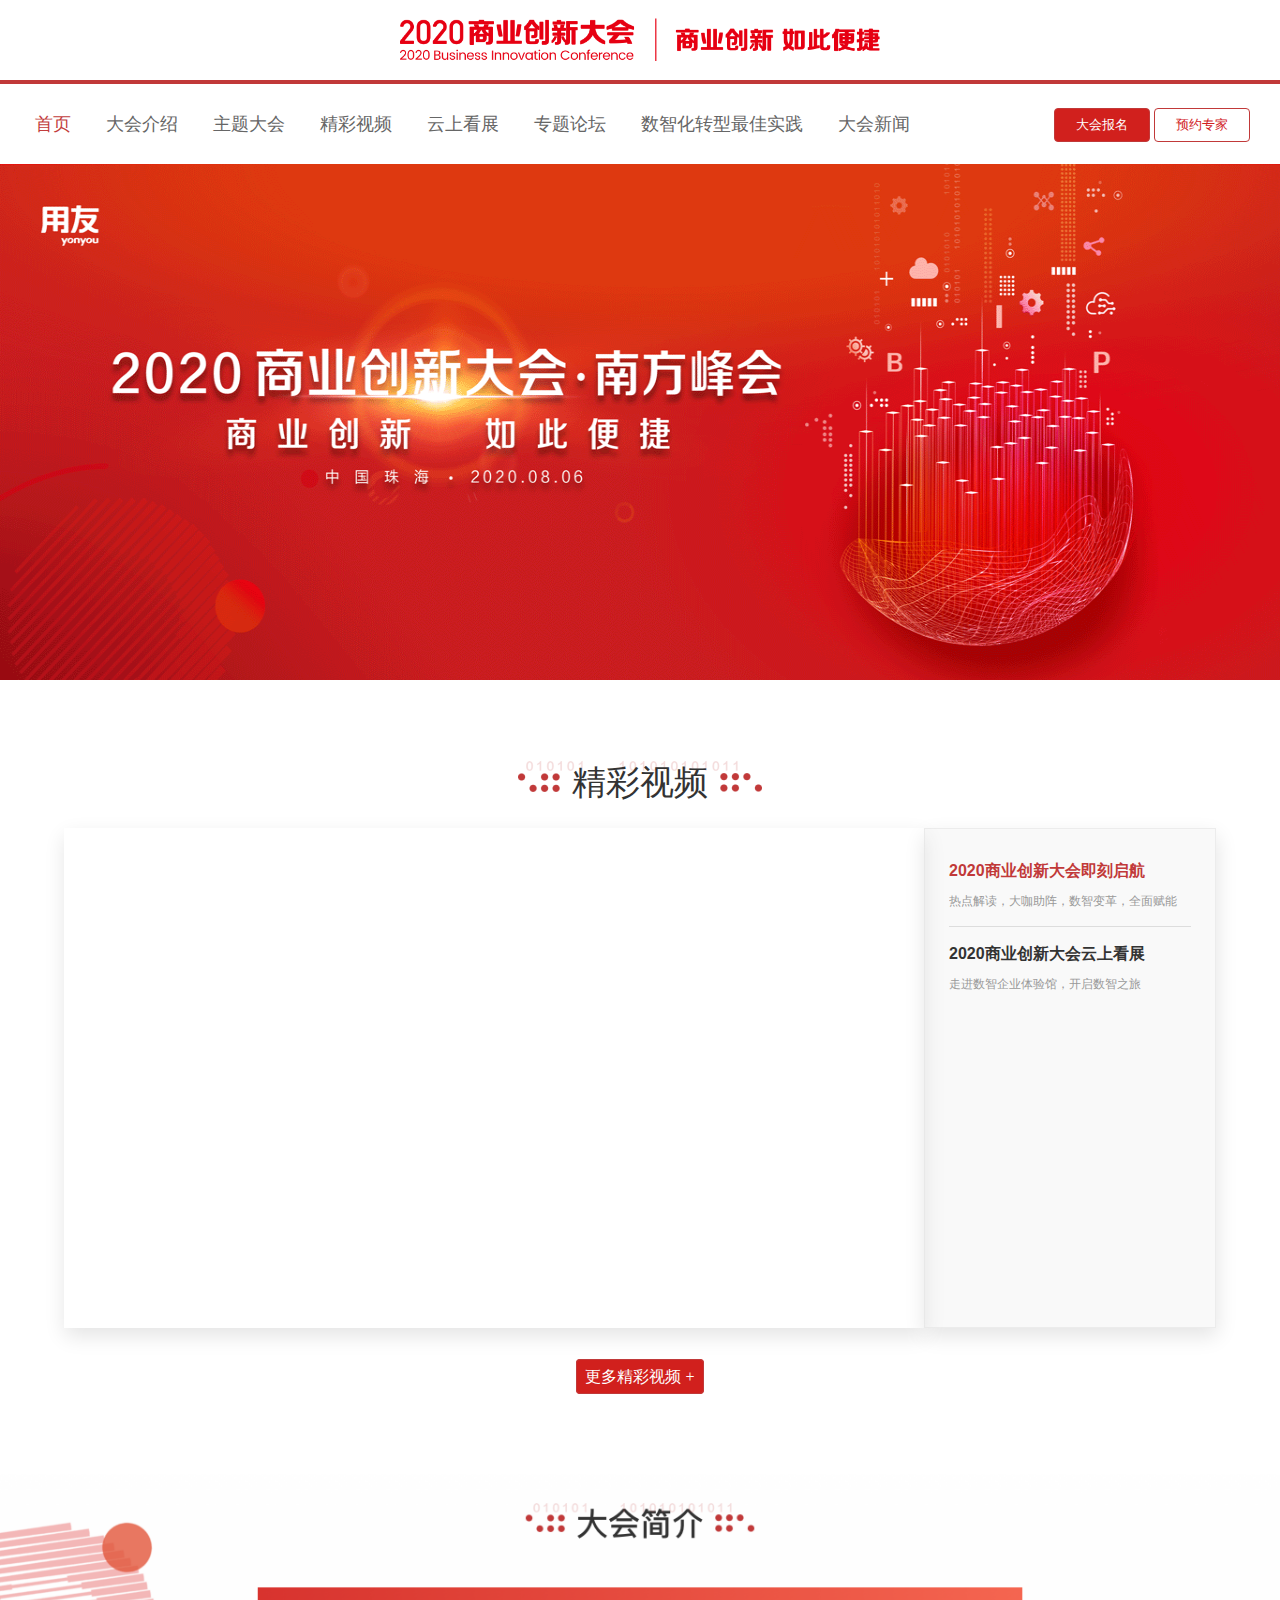
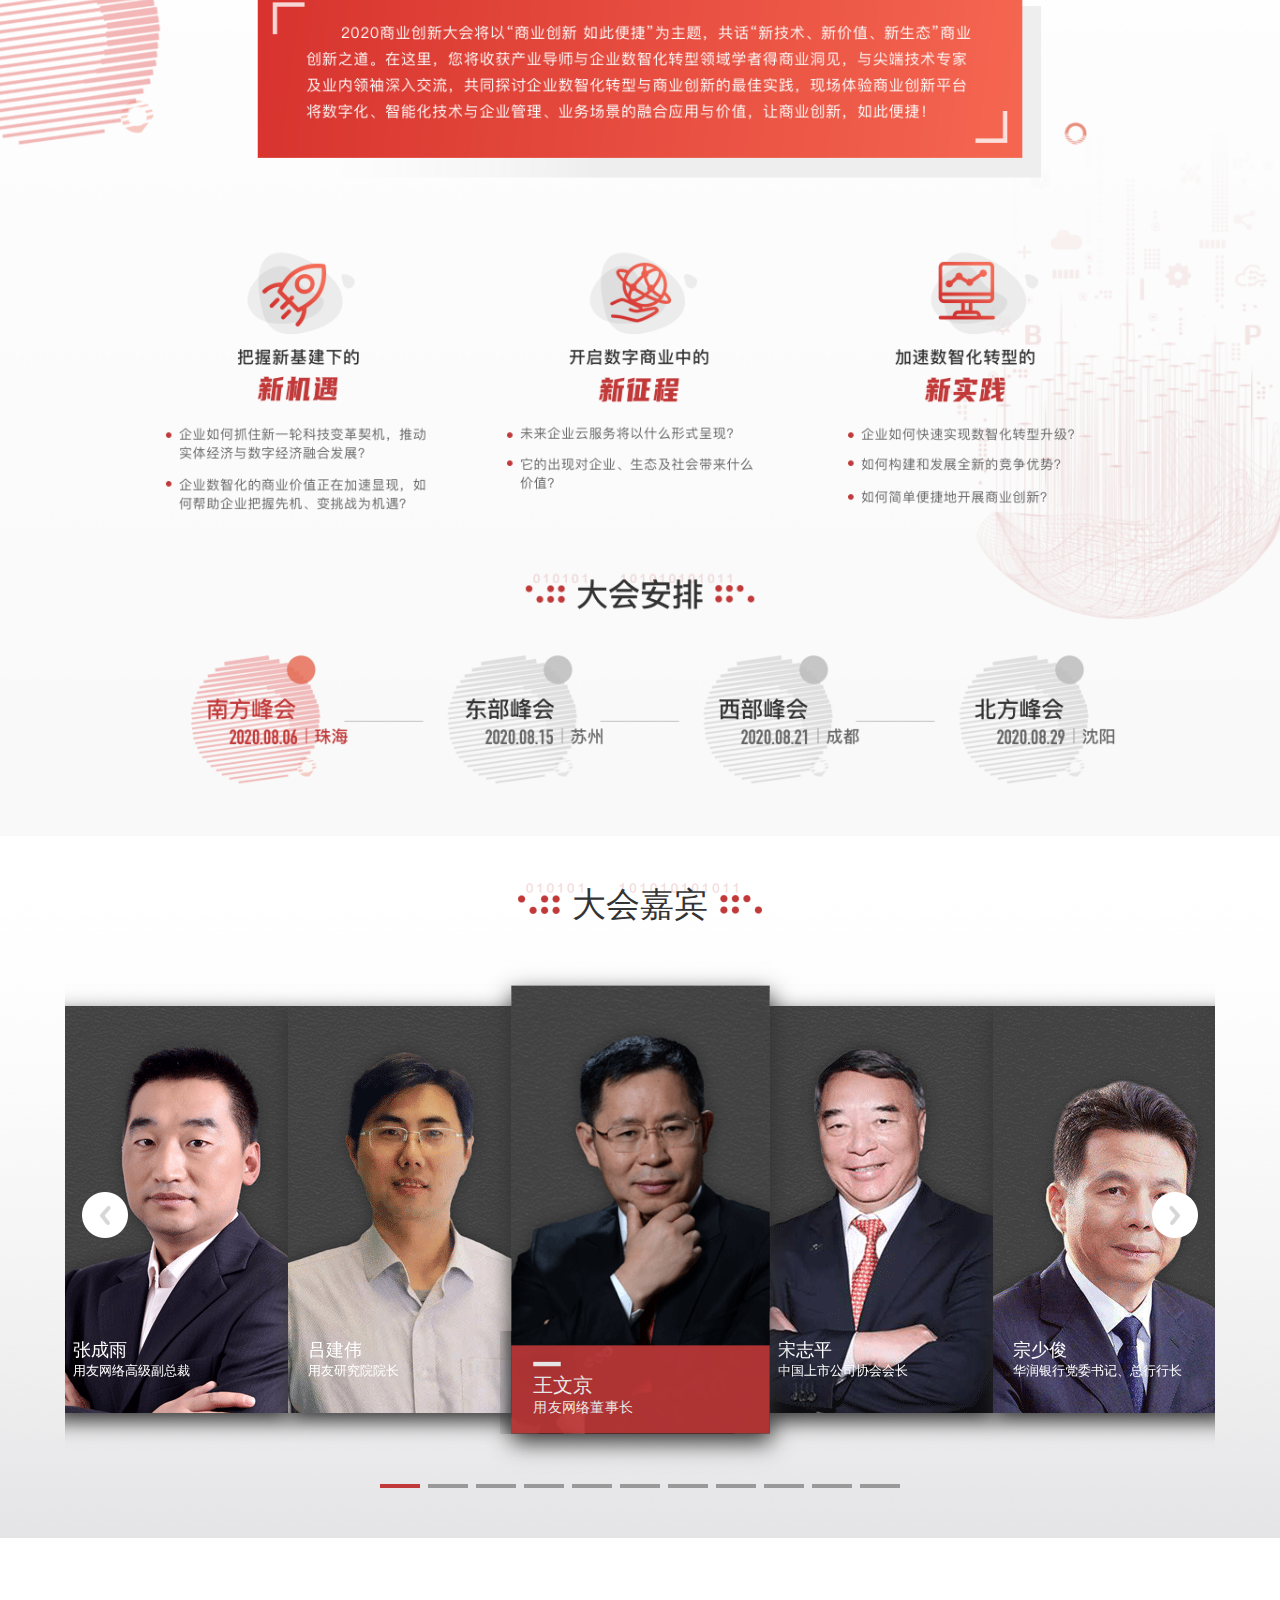
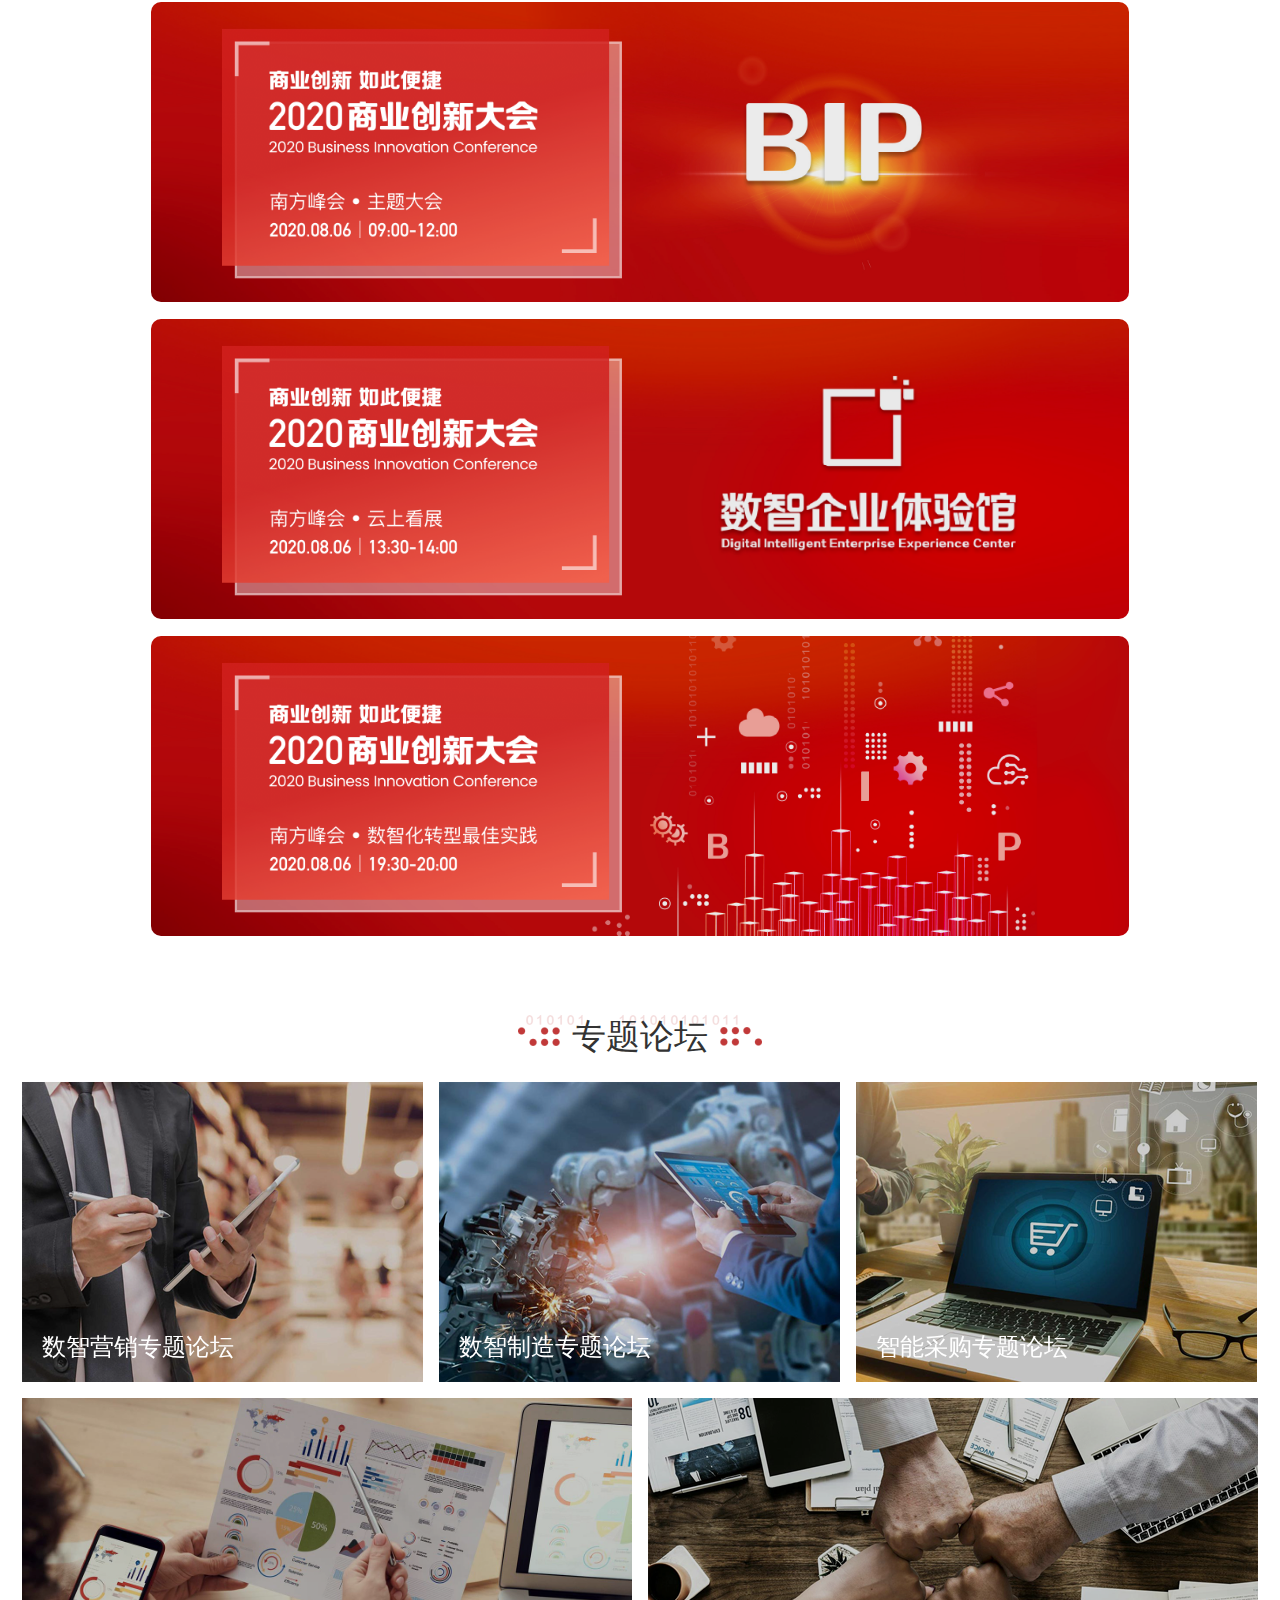
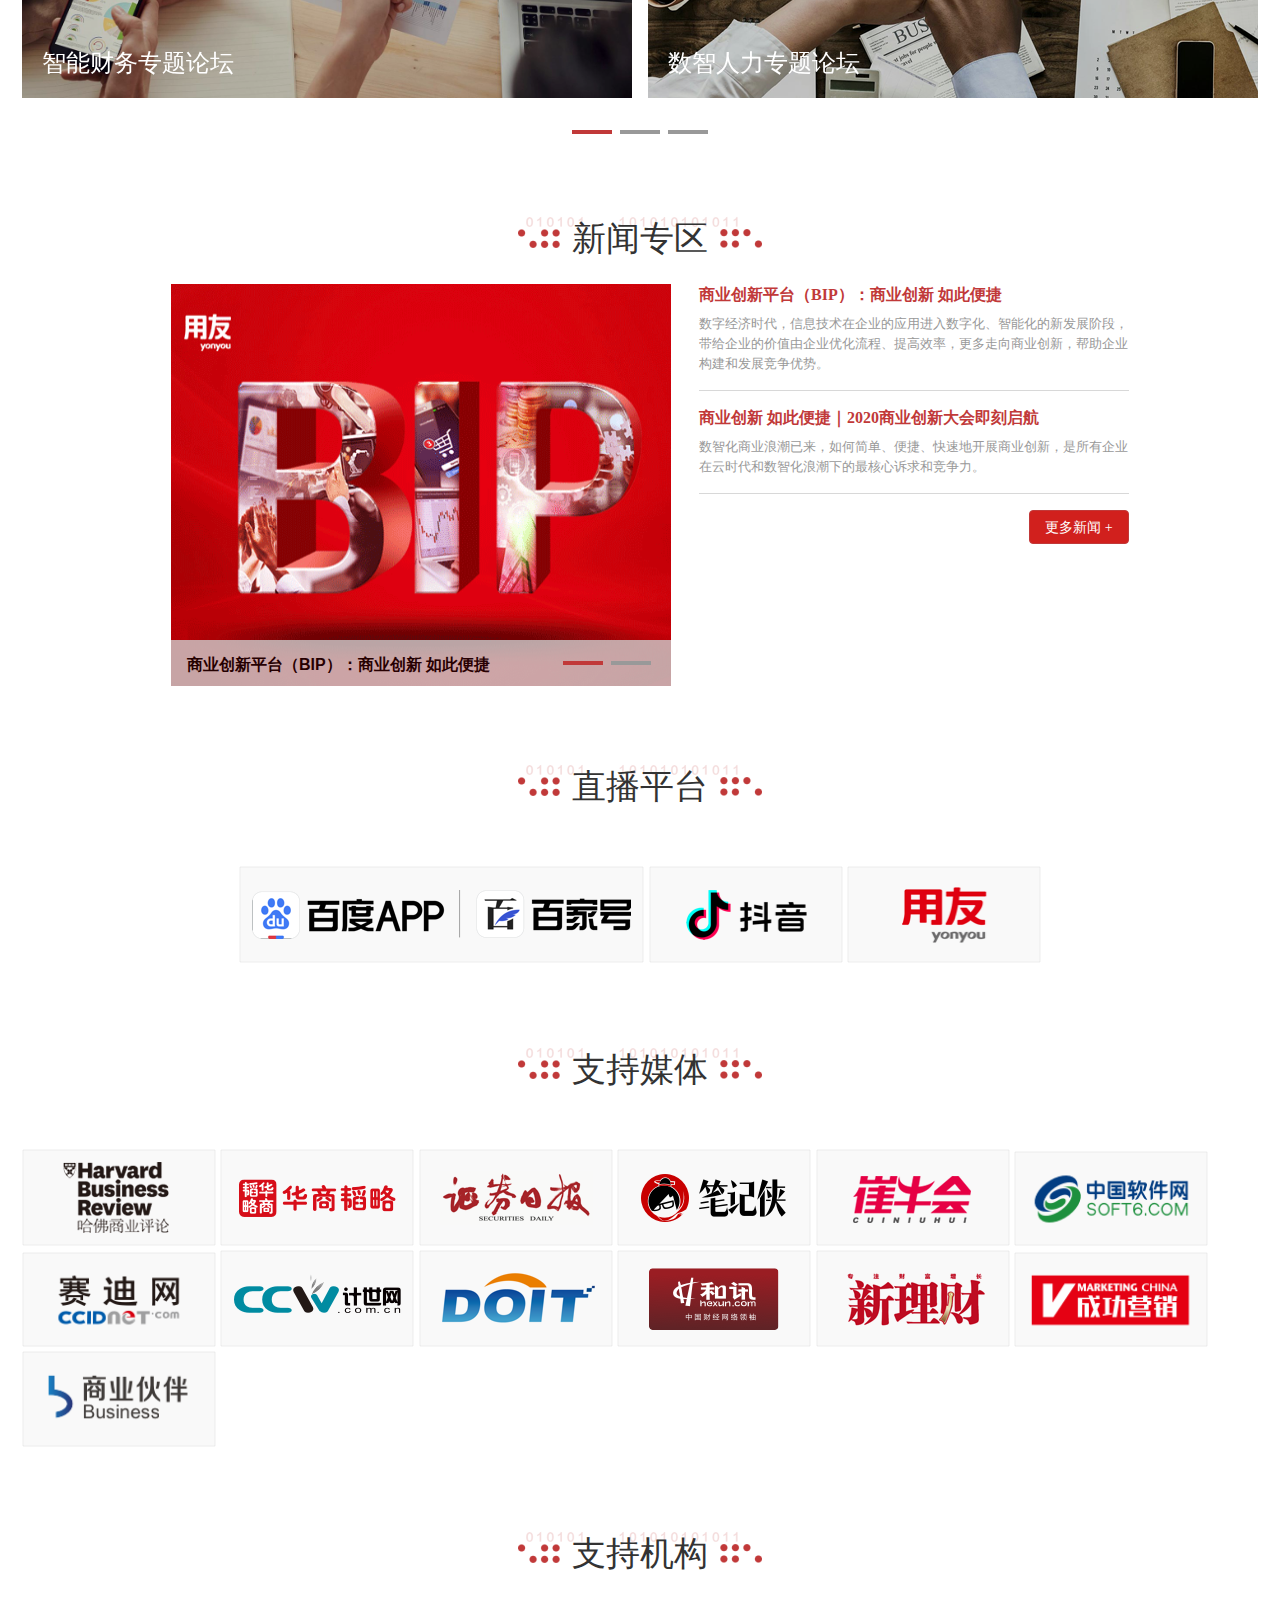
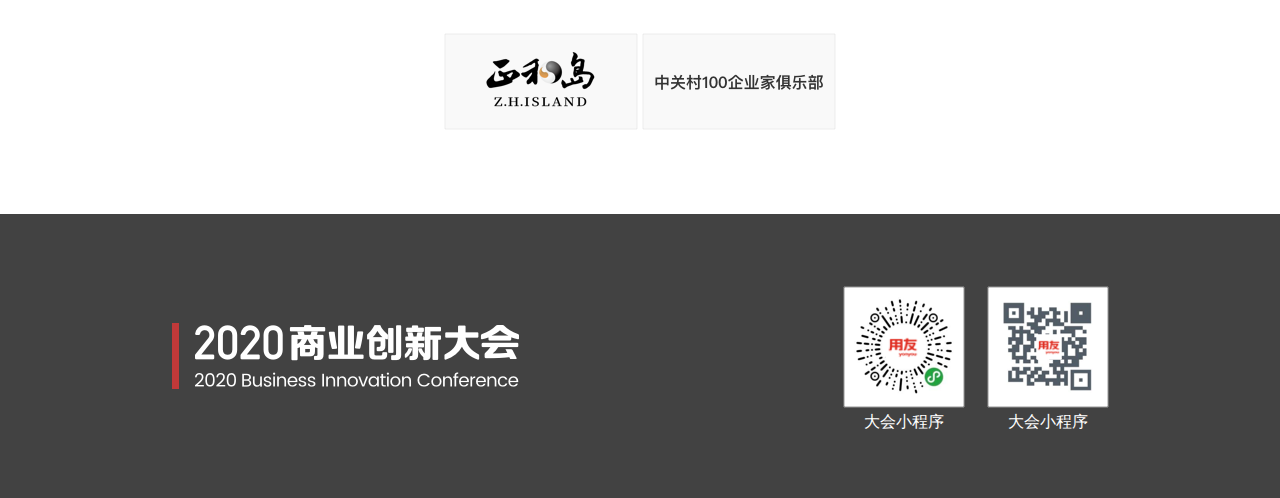
<file: ie_index.html>
<!DOCTYPE html>
<html lang="en">

<head>
    <meta charset="utf-8">
    <meta http-equiv="Window-target" content="_top">
    <meta name="viewport" content="initial-scale=1.0, maximum-scale=1.0, user-scalable=no" />
    <meta http-equiv="X-UA-Compatible" content="IE=EmulateIE9">
    <meta http-equiv="X-UA-Compatible" content="IE=edge">
    <meta http-equiv="Pragma" content="no-cache,must-revalidate">
    <meta http-equiv="Expires" content="0">
    <meta http-equiv="Cache-control" content="no-cache">
    <meta http-equiv="Cache" content="no-cache">
    <meta name="Keywords"
        content="用友,用友官网,用友网络,用友集团,ERP,上海用友,云南用友, 北京用友,南京用友,大连用友,天津用友,宁波用友,安徽用友,常州用友,广东用友,广州用友,,扬州用友,无锡用友,杭州用友,,江苏用友,沈阳用友,河南用友,浙江用友,深圳用友,湖北用友,湖南用友, 用友南京,贵州用友,福州用友,苏州用友,镇江用友,陕西用友,广西用友,海南用友,甘肃用友,山西用友,宁夏用友,新疆用友,内蒙古用友,鄂尔多斯用友,四川用友,重庆用友,江西用友,黑龙江用友,吉林用友,河北用友,山东用友,福建用友,济南用友,石家庄用友,唐山用友,辽宁用友,无锡用友用友nc,用友nc6,用友bq,用友crm,用友ism,用友mes,用友plm,用友t+,用友u8,用友u9,用友u商城,用友u订货, 用友共享服务,用友友云采,用友友空间,用友嘟嘟,用友大数据平台, 用友数字营销, 用友电商通, 用友资金管理,用友超客营销, 用友集团财务, 用友云平台, 用友管理软件, 用友财务管理,用友电子发票,用友hcm,用友财务共享,用友财务云,用友资产管理,用友管理会计,用友集团管控,用友全渠道营销,用友智能制造,用友人力资源管理,用友项目管理,用友大数据,用友服务,用友智能工厂,用友审计,用友建筑,用友政务, 用友医疗, 用友汽车, 用友畅捷通, 畅捷通,用友薪福社,用友能源,用友畅捷支付,用友,用友云,用友云服务,用友企业互联网服务,用友企业服务,用友官网,用友网络,用友财务,用友财务软件,用友软件,用友金融,用友erp" />
    <meta name="Description" content="用友是全球领先的企业服务提供商，为企业及公共组织提供数字化、智能化服务，推动产业转型升级，用创想与技术推动商业和社会进步。" />
    <meta name="author" content="用友">
    <title>2020商业创新大会 —— 商业创新，如此便捷</title>
    <link rel="shortcut icon" href="./favicon.png">
    <link rel="stylesheet" href="./css/common.css">
    <link rel="stylesheet" href="./css/index.css">
    <!-- <link rel="stylesheet" href="./css/swiper.min.css"> -->
    <link rel="stylesheet" href="./css/idangerous.swiper2_ie.css">
	<script src='http://vm.gtimg.cn/tencentvideo/txp/js/txplayer.js'></script>
    <script>
        function browserRedirect() {
            var sUserAgent = navigator.userAgent.toLowerCase();
            var bIsIpad = sUserAgent.match(/ipad/i) == "ipad";
            var bIsIphoneOs = sUserAgent.match(/iphone os/i) == "iphone os";
            var bIsMidp = sUserAgent.match(/midp/i) == "midp";
            var bIsUc7 = sUserAgent.match(/rv:1.2.3.4/i) == "rv:1.2.3.4";
            var bIsUc = sUserAgent.match(/ucweb/i) == "ucweb";
            var bIsAndroid = sUserAgent.match(/android/i) == "android";
            var bIsCE = sUserAgent.match(/windows ce/i) == "windows ce";
            var bIsWM = sUserAgent.match(/windows mobile/i) == "windows mobile";
            if (bIsIpad || bIsIphoneOs || bIsMidp || bIsUc7 || bIsUc || bIsAndroid || bIsCE || bIsWM) {
                return "mobile";
            } else {
                return "pc";
            }
        };

        // function isIeBrowser() {
        //     if (window.ActiveXObject || "ActiveXObject" in window) {
        //         if (navigator.appName == "Microsoft Internet Explorer" && (navigator.appVersion.split(";")[1].replace(/[ ]/g, "") == "MSIE9.0" || navigator.appVersion.split(";")[1].replace(/[ ]/g, "") == "MSIE10.0" || navigator.appVersion.split(";")[1].replace(/[ ]/g, "") == "MSIE11.0")) {
        //             return true;
        //         }
        //     } else {
        //         return false;
        //     }
        // };
        var browserType = browserRedirect();
        // var isIe = isIeBrowser();
        //isIe && 
        if (browserType == 'pc') {
            if (window.navigator.userAgent.indexOf('compatible') != -1) {
                location.href = "./ie_index.html?v=1.0.1";
            }
        } else {
            location.href = "./noIe_index.html?v=1.0.1";
        }
    </script>
</head>

<body>
    <div class="page">
        <div class="common-header">
            <div class="header-main">
                <span class="lable">
                </span>
            </div>
        </div>
        <div class="line-red"></div>
        <div class="common-nav">
            <div class="nav-main clear-float">
                <div class="nav-left">
                    <div class="tab"><a style="color: #C23C3C;" href="./ie_index.html">首页</a></div>
                    <div class="tab"><a href="#dahuijieshao_p">大会介绍</a></div>
                    <div class="tab"><a href="./ie_index.html">主题大会</a></div>
                    <div class="tab"><a href="./ie_index.html">精彩视频</a></div>
                    <div class="tab"><a href="./ie_index.html">云上看展</a></div>
                    <div class="tab">
                        <a class="luntan" style="position: relative;" href="./ie_index.html">专题论坛</a>
                        <div class="slide-nav">
                            <a href="">数智营销专题论坛</a>
                            <a href="">智能制造专题论坛</a>
                            <a href="">数智采购专题论坛</a>
                            <a href="">智能财务专题论坛</a>
                            <a href="">数智人力专题论坛</a>
                            <a href="">用友云平台iuap专题论坛</a>
                            <a href="">国资国企数智化转型专题论坛</a>
                            <a href="">数智医疗专题论坛</a>
                            <a href="">YonSuite成长型企业商业创新专题论坛</a>
                            <a href="">用友云生态与ISV合作专题论坛</a>
                            <a href="">成长型企业产业链升级专题论坛</a>
                        </div>
                    </div>
                    <div class="tab"><a href="./ie_index.html">数智化转型最佳实践</a></div>
                    <div class="tab"><a href="./ie_index.html">大会新闻</a></div>
                </div>
                <div class="nav-right">
                    <button class="yy_btn upper" onclick="window.open('html/register.html');">
                        大会报名
                    </button>
                    <button class="yy_btn default" onclick="window.open('html/register.html');">
                        预约专家
                    </button>
                </div>
            </div>
        </div>
        <div class="banner">
            <div class="banner-img-index"></div>
        </div>
        <div class="page-main">
            <!-- <div class="time-main">
                <ul class="tip-main clear-float">
                    <li class="tip tip-active">08.06-08.07</li>
                    <li class="tip">08.15</li>
                    <li class="tip">08.21</li>
                    <li class="tip">08.29</li>
                </ul>
                <div class="timer-progress-bar">
                    <div class="bar">
                        <div class="spot spot-active spot1"></div>
                        <div class="spot spot2"></div>
                        <div class="spot spot3"></div>
                        <div class="spot spot4"></div>
                    </div>
                </div>
                <div class="replace-img">
                    <img class="img" src="./images/kapian_dahui.png" alt="">
                    <div class="left-img">
                        <img src="./images/bg_shuzi.png" alt="">
                        <span class="">01</span>
                    </div>
                    <div class="replace-title">
                        <img src="./images/CONFERENCE.png" alt="">
                        <span>2020商业创新大会 • 南方峰会</span>
                    </div>
                    <div class="replace-list clear-float">
                        <div><img style="margin-top:10px" src="./images/yuan_dahui.png" alt=""></div>
                        <ul>
                            <li>
                                <i class="shijian"></i>
                                <p>8月6日-8月7日</p>
                            </li>
                            <li>
                                <i class="jiudian_dahui"></i>
                                <p>珠海长隆横琴湾酒店</p>
                            </li>
                            <li>
                                <i class="didian_dahui"></i>
                                <p>珠海市横琴新区富祥湾（长隆国际海洋度假村)</p>
                            </li>
                        </ul>
                    </div>
                    <div class="zuhai">
                        <img src="./images/zhuhai.png" alt="">
                    </div>
                </div>
            </div> -->
            <!-- 高峰 -->
            <div class="gaofeng">
                <div class="title">
                    <span class="text">精彩视频</span>
                </div>
                <div class="plate clear-float">
                    <div class="plate-left">
                          <div id="c_video_container"></div>
                    </div>
                    <ul class="plate-right">
                        <li id="plate0" data-vid="j311896butu">
                            <div class="plate-active">2020商业创新大会即刻启航</div>
                            <div>热点解读，大咖助阵，数智变革，全面赋能</div>
                        </li>
                        <li id="plate1" data-vid="h31182iq4vg">
                            <div>2020商业创新大会云上看展</div>
                            <div>走进数智企业体验馆，开启数智之旅</div>
                        </li>
                
                    </ul>
                </div>
				<div class="n-more-video">
                    <span>更多精彩视频 +</span>
                </div>
            </div>
            <div class="conten-bg" id="dahuijieshao_p">
                <div class="yuan1_dahuijianjie">
                    <img src="./images/intro.png" alt="">
                </div>

            </div>
            <div class="bg_dahuijiabin">
                <div class="title" style="margin-bottom:-20px;">
                    <span class="text">大会嘉宾</span>
                </div>
                <div class="swiper-shdow">
                    <div class="swiper-main">
                        <div class="swiper-container">
                            <div class="swiper-wrapper">
                                <div class="swiper-slide">
                                    <img src="./images/dahuijiabin1.png" alt="" style="box-shadow: 1px 8px 20px #313131;">
                                    <div class="box">
                                        <span class="xian"></span>
                                        <div class="name">王文京</div>
                                        <div class="work">用友网络董事长</div>
                                    </div>
                                </div>
                                <div class="swiper-slide"><img src="./images/dahuijiabin2.png" alt="" style="box-shadow: 1px 8px 20px #313131;">

                                    <div class="box">
                                        <span class="xian"></span>
                                        <div class="name">宋志平</div>
                                        <div class="work">中国上市公司协会会长</div>
                                    </div>
                                </div>
                                <div class="swiper-slide"><img src="./images/dahuijiabin3.png" alt="" style="box-shadow: 1px 8px 20px #313131;">
                                    <div class="box">
                                        <span class="xian"></span>
                                        <div class="name">宗少俊</div>
                                        <div class="work">华润银行党委书记、总行行长</div>
                                    </div>
                                </div>
                                <div class="swiper-slide"><img src="./images/dahuijiabin4.png" alt="" style="box-shadow: 1px 8px 20px #313131;">
                                    <div class="box">
                                        <span class="xian"></span>
                                        <div class="name">王永辉</div>
                                        <div class="work">香雪制药董事长</div>
                                    </div>
                                </div>
                                <div class="swiper-slide"><img src="./images/dahuijiabin5.png" alt="" style="box-shadow: 1px 8px 20px #313131;">
                                    <div class="box">
                                        <span class="xian"></span>
                                        <div class="name">陶景文</div>
                                        <div class="work">华为公司董事/首席信息官</div>
                                    </div>
                                </div>
                                <div class="swiper-slide"><img src="./images/dahuijiabin6.png" alt="" style="box-shadow: 1px 8px 20px #313131;">
                                    <div class="box">
                                        <span class="xian"></span>
                                        <div class="name">王国安</div>
                                        <div class="work">韩后化妆品股份有限公司董事长</div>
                                    </div>
                                </div>
								<div class="swiper-slide"><img src="./images/dahuijiabin7.png" alt="" style="box-shadow: 1px 8px 20px #313131;">
                                    <div class="box">
                                        <span class="xian"></span>
                                        <div class="name">毛基业</div>
                                        <div class="work">中国人民大学商学院院长</div>
                                    </div>
                                </div>
								<div class="swiper-slide"><img src="./images/dahuijiabin8.png" alt="" style="box-shadow: 1px 8px 20px #313131;">
                                    <div class="box">
                                        <span class="xian"></span>
                                        <div class="name">武连峰</div>
                                        <div class="work">IDC首席分析师</div>
                                    </div>
                                </div>
								<div class="swiper-slide"><img src="./images/dahuijiabin9.png" alt="" style="box-shadow: 1px 8px 20px #313131;">
                                    <div class="box">
                                        <span class="xian"></span>
                                        <div class="name">陈强兵</div>
                                        <div class="work">用友网络CEO兼总裁</div>
                                    </div>
                                </div>
								<div class="swiper-slide"><img src="./images/dahuijiabin10.png" alt="" style="box-shadow: 1px 8px 20px #313131;">
                                    <div class="box">
                                        <span class="xian"></span>
                                        <div class="name">张成雨</div>
                                        <div class="work">用友网络高级副总裁</div>
                                    </div>
                                </div>
								<div class="swiper-slide"><img src="./images/dahuijiabin11.png" alt="" style="box-shadow: 1px 8px 20px #313131;">
                                    <div class="box">
                                        <span class="xian"></span>
                                        <div class="name">吕建伟</div>
                                        <div class="work">用友研究院院长</div>
                                    </div>
                                </div>
                            </div>
                            <div class="pagination"></div>
                            <div class="arrow-left"></div>
                            <div class="arrow-right"></div>
                        </div>

                        <!-- Add Arrows -->
                    </div>
                </div>


                <div class="assembly">
                    <div class="assembly-img-box">
                        <img src="./images/test/t1.png" alt="">
                    </div>
                    <div class="assembly-img-box">
                        <img src="./images/test/t2.png" alt="">
                    </div>
                    <div class="assembly-img-box not">
                        <img src="./images/test/t3.png" alt="">
                    </div>
                </div>
            </div>
            <!--专题论坛  -->
            <div class="bg_dahuijiabin">
                <div class="title">
                    <span class="text">专题论坛</span>
                </div>
                <div class="special">
                    <div id="swiper-container">
                        <div class="swiper-wrapper">
                            <div class="swiper-slide">
                                <div class="spec-box">
                                    <div>
										<div class="spec-1-t" id="zhuanti1">
											<img src="./images/zhuanti_yingxiao.png" alt="" class="spec-1">
										</div>
                                        <div class="pop1" style="bottom: 30px;" >
                                            <div class="text-inner1">
                                                <p>数智营销专题论坛</p>
                                                <p>8月6日 13:30《新渠道 新零售 新商业》</p>
                                            </div>
                                        </div>
                                    </div>
                                    <div>
										<div class="spec-1-t">
											<img src="./images/zhuanti_zhizao.png" alt="" class="spec-1">
										</div>
                                        <div class="pop1" style="bottom: 30px;">
                                            <div class="text-inner1">
                                                <p>数智制造专题论坛</p>
                                                <p>8月6日 13:30《数智制造 互联工业》</p>
                                            </div>
                                        </div>
                                    </div>
                                    <div>
										<div class="spec-1-t no">
											<img src="./images/zhuanti_caigou.png" alt="" class="spec-1 no">
										</div>
                                        <div class="pop1" style="bottom: 30px;">
                                            <div class="text-inner1">
                                                <p>智能采购专题论坛</p>
                                                <p>8月6日 13:30《智慧采购 数字未来》</p>
                                            </div>
                                        </div>
                                    </div>
                                </div>
                                <div class="spec-box">
                                    <div>
										<div class="spec-2-t">
											<img src="./images/zhuanti_caiwu.png" alt="" class="spec-2">
										</div>
										
                                        <div class="pop1">
                                            <div class="text-inner1">
                                                <p>智能财务专题论坛</p>
                                                <p>8月6日 13:30《实时会计 智能财务》</p>
                                            </div>
                                        </div>
                                    </div>
                                    <div>
										<div class="spec-2-t no">
											<img src="./images/zhuanti_renli.png" alt="" class="spec-2 no">
										</div>
										
                                        <div class="pop1">
                                            <div class="text-inner1">
                                                <p>数智人力专题论坛</p>
                                                <p>8月6日 13:30《赋能员工 激活组织 》</p>
                                            </div>
                                        </div>
                                    </div>
                                </div>
                            </div>
                            <div class="swiper-slide">
                                <div class="spec-box">
                                    <div>
										<div class="spec-1-t">
											<img src="./images/zhuanti_yunpingtai.png" alt="" class="spec-1">
										</div>
                                        <div class="pop1" style="bottom: 30px;">
                                            <div class="text-inner1">
                                                <p>用友云平台iuap专题论坛</p>
                                                <p>8月6日 13:30《商业创新 平台赋能》</p>
                                            </div>
                                        </div>
                                    </div>
                                    <div>
										<div class="spec-1-t">
											<img src="./images/zhuanti_yiliao.png" alt="" class="spec-1">
										</div>
                                        <div class="pop1" style="bottom: 30px;">
                                            <div class="text-inner1">
                                                <p>数智医疗专题论坛</p>
                                                <p>8月6日 13:30《智慧医院 融合创新》</p>
                                            </div>
                                        </div>
                                    </div>
                                    <div>
										<div class="spec-1-t no">
											<img src="./images/zhuanti_shengtai.png" alt="" class="spec-1 no">
										</div>
                                        <div class="pop1" style="bottom: 30px;">
                                            <div class="text-inner1">
                                                <p>用友云生态与ISV合作专题论坛</p>
                                                <p>8月6日 13:30《万物向新 SaaS加速 聚势而升》</p>
                                            </div>
                                        </div>
                                    </div>
                                </div>
                                <div class="spec-box">
                                    <div>
										<div class="spec-2-t">
											<img src="./images/zhuanti_ys.png" alt="" class="spec-2">
										</div>
                                        <div class="pop1">
                                            <div class="text-inner1">
                                                <p>YonSuite成长型企业商业创新专题论坛</p>
                                                <p>8月6日 13:30-13:45</p>
                                            </div>
                                        </div>
                                    </div>
                                    <div>
										<div class="spec-2-t no">
											<img src="./images/zhuanti_chengzhang.png" alt="" class="spec-2 no">
										</div>
                                        <div class="pop1">
                                            <div class="text-inner1">
                                                <p>成长型企业产业链升级专题论坛</p>
                                                <p>8月6日 13:30《云端融合 产业链升级》</p>
                                            </div>
                                        </div>
                                    </div>
                                </div>
                            </div>
                            <div class="swiper-slide">
                                <div class="spec-box">
                                    <div>
										<div class="spec-1-t">
											<img src="./images/zhuanti_zhengfu.png" alt="" class="spec-1">
										</div>
                                        <div class="pop1" style="bottom: 30px;">
                                            <div class="text-inner1">
                                                <p>政府数智化转型创新论坛</p>
                                                <p>8月6日 13:30《数智政务，云端互联》</p>
                                            </div>
                                        </div>
                                    </div>
                                    <div>
										<div class="spec-1-t">
											<img src="./images/zhuanti_guozi.png" alt="" class="spec-1">
										</div>
                                        <div class="pop1" style="bottom: 30px;">
                                            <div class="text-inner1">
                                                <p>国资国企数智化转型专题论坛</p>
                                                <p>8月6日 13:30《国资国企赋能城市运营》</p>
                                            </div>
                                        </div>
                                    </div>
                                    <div>
									<div class="spec-1-t no">
										<img src="./images/zhantiluntan_3.png" alt="" class="spec-1 no">
									</div>
                                        <div class="pop1" style="bottom: 30px;">
                                            <div class="text-inner1">
                                                <p>数智建造专题论坛</p>
                                                <p>8月6日 13:30《融合互联  数智建造》</p>
                                            </div>
                                        </div>
                                    </div>
                                </div>

                            </div>
                        </div>
                        <div class="plate-swiper-pagination"></div>
                    </div>
                </div>
            </div>
            <!--新闻专区  -->
            <div class="bg_dahuijiabin">
                <div class="title">
                    <span class="text">新闻专区</span>
                </div>
                <div class="news">
                    <div class="fl news-left">
                        <div id="swiper-container2">
                            <div class="swiper-wrapper">
                                <div class="swiper-slide">
                                    <div style="position: relative;">
                                        <img src="./images/xinwen.png" alt="" class="news-img">
                                        <div class="daigo">
                                            <div class="l-title">商业创新平台（BIP）：商业创新 如此便捷</div>
                                        </div>
                                    </div>
                                </div>
                                <div class="swiper-slide">
                                    <div style="position: relative;">
                                        <img src="./images/zhuanti_yingxiao.png" alt="" class="news-img">
                                        <div class="daigo">
                                            <div class="l-title">商业创新 如此便捷｜2020商业创新大会即刻启航</div>
                                        </div>
                                    </div>
                                </div> 
                            </div>
                            
                            <div class="plate-swiper-pagination2"></div>
                        </div>
                    </div>
                    <div class="fr news-right">
                        <div class="n-a" onclick="window.open('https://mp.weixin.qq.com/s/6gxHWr6dxOd_z3oqV332NA');">
                            <p class="n-t">商业创新平台（BIP）：商业创新 如此便捷</p>
                            <p class="n-c">数字经济时代，信息技术在企业的应用进入数字化、智能化的新发展阶段，带给企业的价值由企业优化流程、提高效率，更多走向商业创新，帮助企业构建和发展竞争优势。
                            </p>
                        </div>
                        <div class="n-a" onclick="window.open('https://mp.weixin.qq.com/s/Z57TIyO2mu7Ihc5T9EfmUg');">
                            <p class="n-t">商业创新 如此便捷｜2020商业创新大会即刻启航</p>
                            <p class="n-c">
                                数智化商业浪潮已来，如何简单、便捷、快速地开展商业创新，是所有企业在云时代和数智化浪潮下的最核心诉求和竞争力。
                            </p>
                        </div>

                        <div class="n-more-box">
                            <div class="n-more">
                                更多新闻 +
                            </div>
                        </div>
                    </div>
                </div>
            </div>

            <!--现场图集  -->
            <!--
            <div class="bg_dahuijiabin">
                <div class="title">
                    <span class="text">现场图集</span>
                </div>
                <div class="atlas">
                    <div class="fl">
                        <img src="./images/xianchangtuji_1.png" alt="" class="atlas-img1">
                        <img src="./images/xianchangtuji_2.png" alt="" class="atlas-img2">
                        <img src="./images/xianchangtuji_3.png" alt="" class="atlas-img3">
                        <img src="./images/xianchangtuji_4.png" alt="" class="atlas-img4">
                    </div>
                    <div class="fr">
                        <img src="./images/xianchangtuji_5.png" alt="" class="atlas-img5">
                    </div>
                </div>
            </div>
			-->
            <!-- 查看更多 -->
            <!--
            <div class="media more-box">
                <div class="more">查看更多 + </div>
            </div>
			-->

            <!-- 赞助商 -->
            <div class="media sponsor">
                <div class="title mb">
                    <span class="text">直播平台</span>
                </div>
                <div class="img-box">
                    <div> <img src="./images/lable/zb1.png" alt="" ></div>
                    <div><img src="./images/lable/zb2.png" alt="" ></div>
                    <div><img src="./images/lable/zb3.png" alt="" ></div>
                </div>
            </div>
            <!-- 参与伙伴 -->
            <div class="media">
                <div class="title mb">
                    <span class="text">支持媒体</span>
                </div>
                <div class="img-box1">
                    <div>
                        <img src="./images/lable/mt1.png" alt="" >
                    </div>
                    <div>
                        <img src="./images/lable/mt2.png" alt="" >
                    </div>
                    <div>
                        <img src="./images/lable/mt3.png" alt="" >
                    </div>
                    <div>
                        <img src="./images/lable/mt4.png" alt="" >
                    </div>
                    <div>
                        <img src="./images/lable/mt5.png" alt="" >
                    </div>
                    <div>
                        <img src="./images/lable/mt6.png" alt="" >
                    </div>
                    <div>
                        <img src="./images/lable/mt7.png" alt="" >
                    </div>
                    <div>
                        <img src="./images/lable/mt8.png" alt="" >
                    </div>
                    <div>
                        <img src="./images/lable/mt9.png" alt="" >
                    </div>
                    <div>
                        <img src="./images/lable/mt10.png" alt="" >
                    </div>
                    <div>
                        <img src="./images/lable/mt11.png" alt="" >
                    </div>
                    <div>
                        <img src="./images/lable/mt12.png" alt="" >
                    </div>
                    <div>
                        <img src="./images/lable/mt13.png" alt="" >
                    </div>
                </div>
            </div>
            <!-- 支持媒体 -->
            <div class="media">
                <div class="title mb">
                    <span class="text">支持机构</span>
                </div>
                <div class="img-box">
                    <div>
                        <img src="./images/lable/jg1.png" alt="" >
                    </div>
                    <div>
                        <img src="./images/lable/jg2.png" alt="" >
                    </div>
                </div>
            </div>
        </div>
        <footer class="footer">
            <div class="footer-main">
                <div class="footer-logo"></div>
                <div class="footer-box1">
                    <img src="./images/xiaochengxu.png" alt="">
                    <p class="logo-text">大会小程序</p>
                </div>
                <div class="footer-box2">
                    <img src="./images/guanwei.png" alt="">
                    <p class="logo-text">大会小程序</p>
                </div>
            </div>
        </footer>
    </div>
</body>
<script src="./js/jquery-1.10.1.min.js"></script>
<!-- <script src="./js/swiper.min.js"></script> -->
<script src="./js/idangerous.swiper2.js"></script>
<script src="./js/index.js"></script>
<script>
    var swiper = new Swiper('.swiper-container', {
        autoplay: 6000,
        autoplayDisableOnInteraction: false,
        centeredSlides: true,
        grabCursor: true,
        loopedSlides: 11,
        slidesPerView: 'auto',
        paginationClickable: true,
        loop: true,
        pagination: '.pagination',
        navigation: {
            nextEl: '.swiper-button-next',
            prevEl: '.swiper-button-prev',
        },
    });
    $('.arrow-left').on('click', function (e) {
        e.preventDefault()
        swiper.swipePrev()
    })
    $('.arrow-right').on('click', function (e) {
        e.preventDefault()
        swiper.swipeNext()
    })
    var swiper1 = new Swiper('#swiper-container', {
        autoplay: 5000,
        autoplayDisableOnInteraction: false,
        paginationClickable: true,
		loop: true,
        pagination: '.plate-swiper-pagination',
    });
	
	$('#swiper-container').mouseenter(function() {
		swiper1.stopAutoplay();
		}).mouseleave(function() {
		swiper1.startAutoplay();
	})

    var swiper2 = new Swiper('#swiper-container2', {
        // autoplay: 6000,
        autoplayDisableOnInteraction: false,
        paginationClickable: true,
        pagination: '.plate-swiper-pagination2',
    });
</script>

</html>
</file>
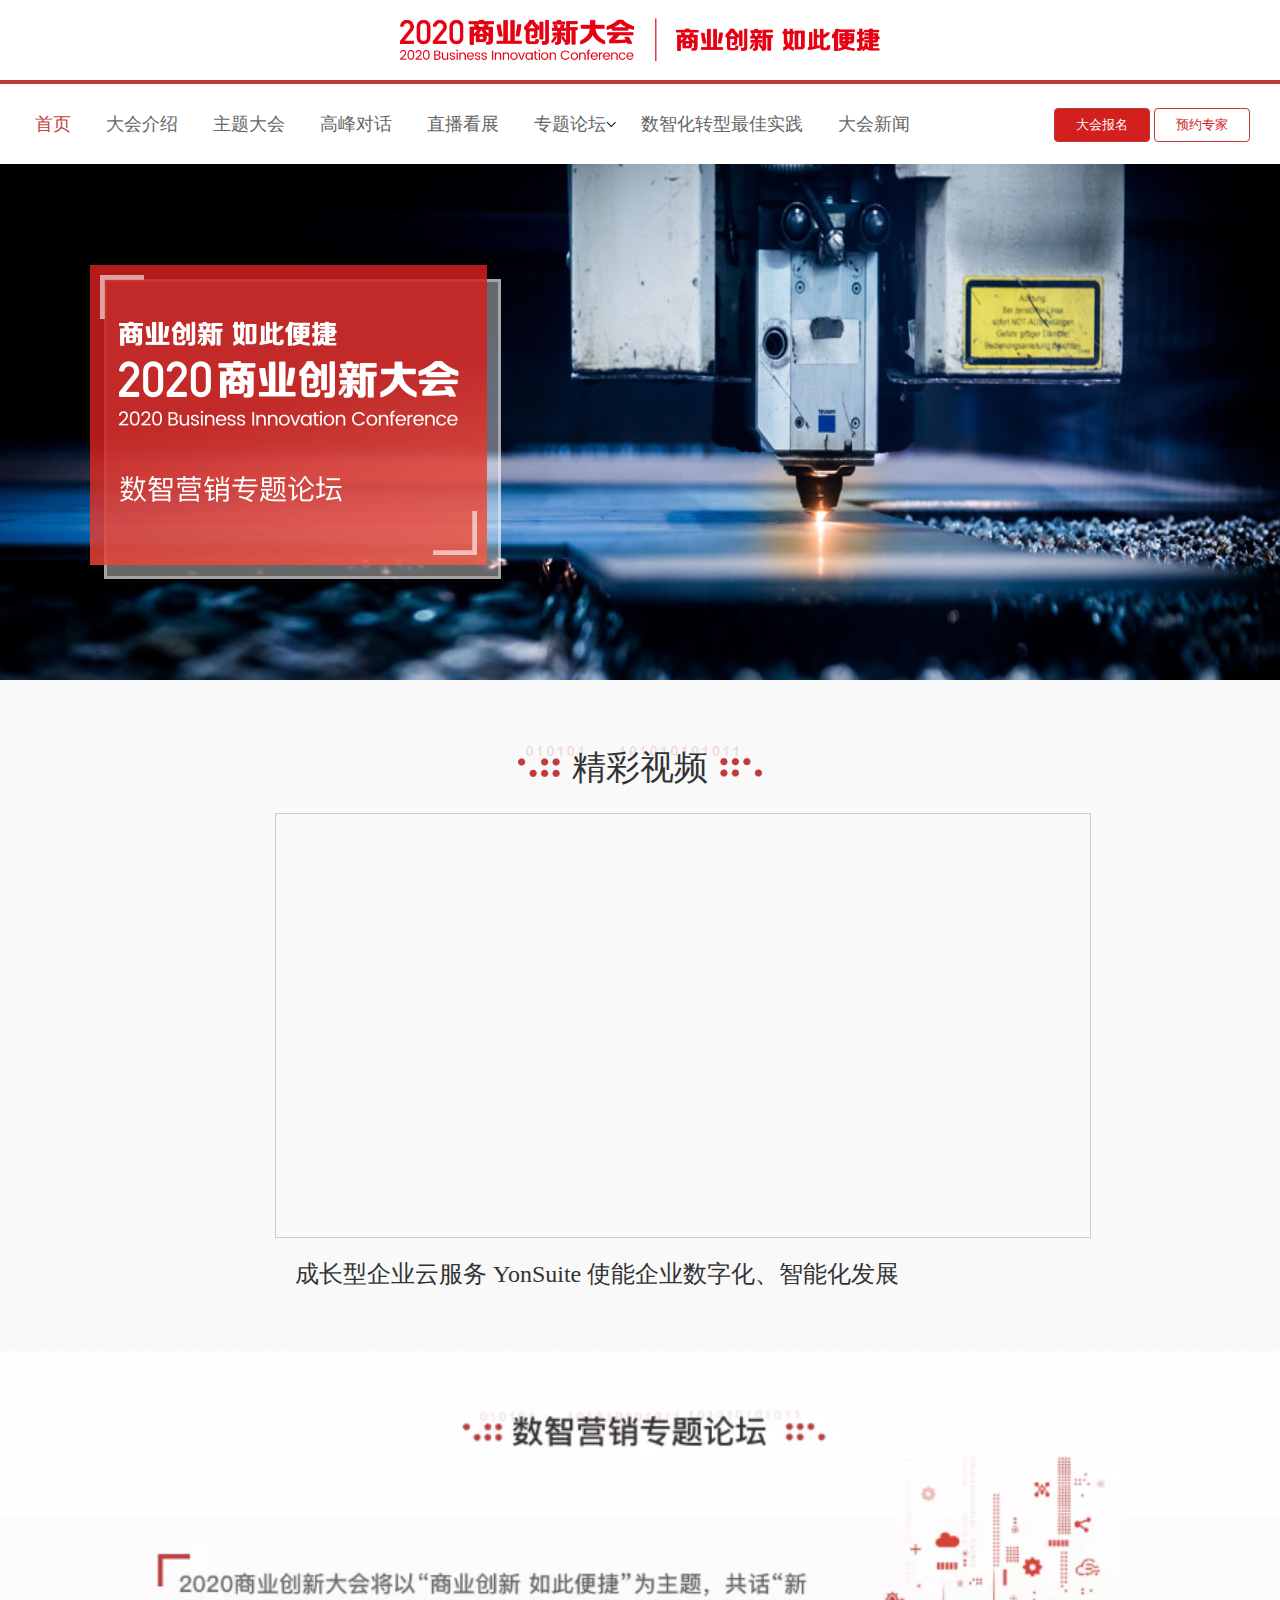
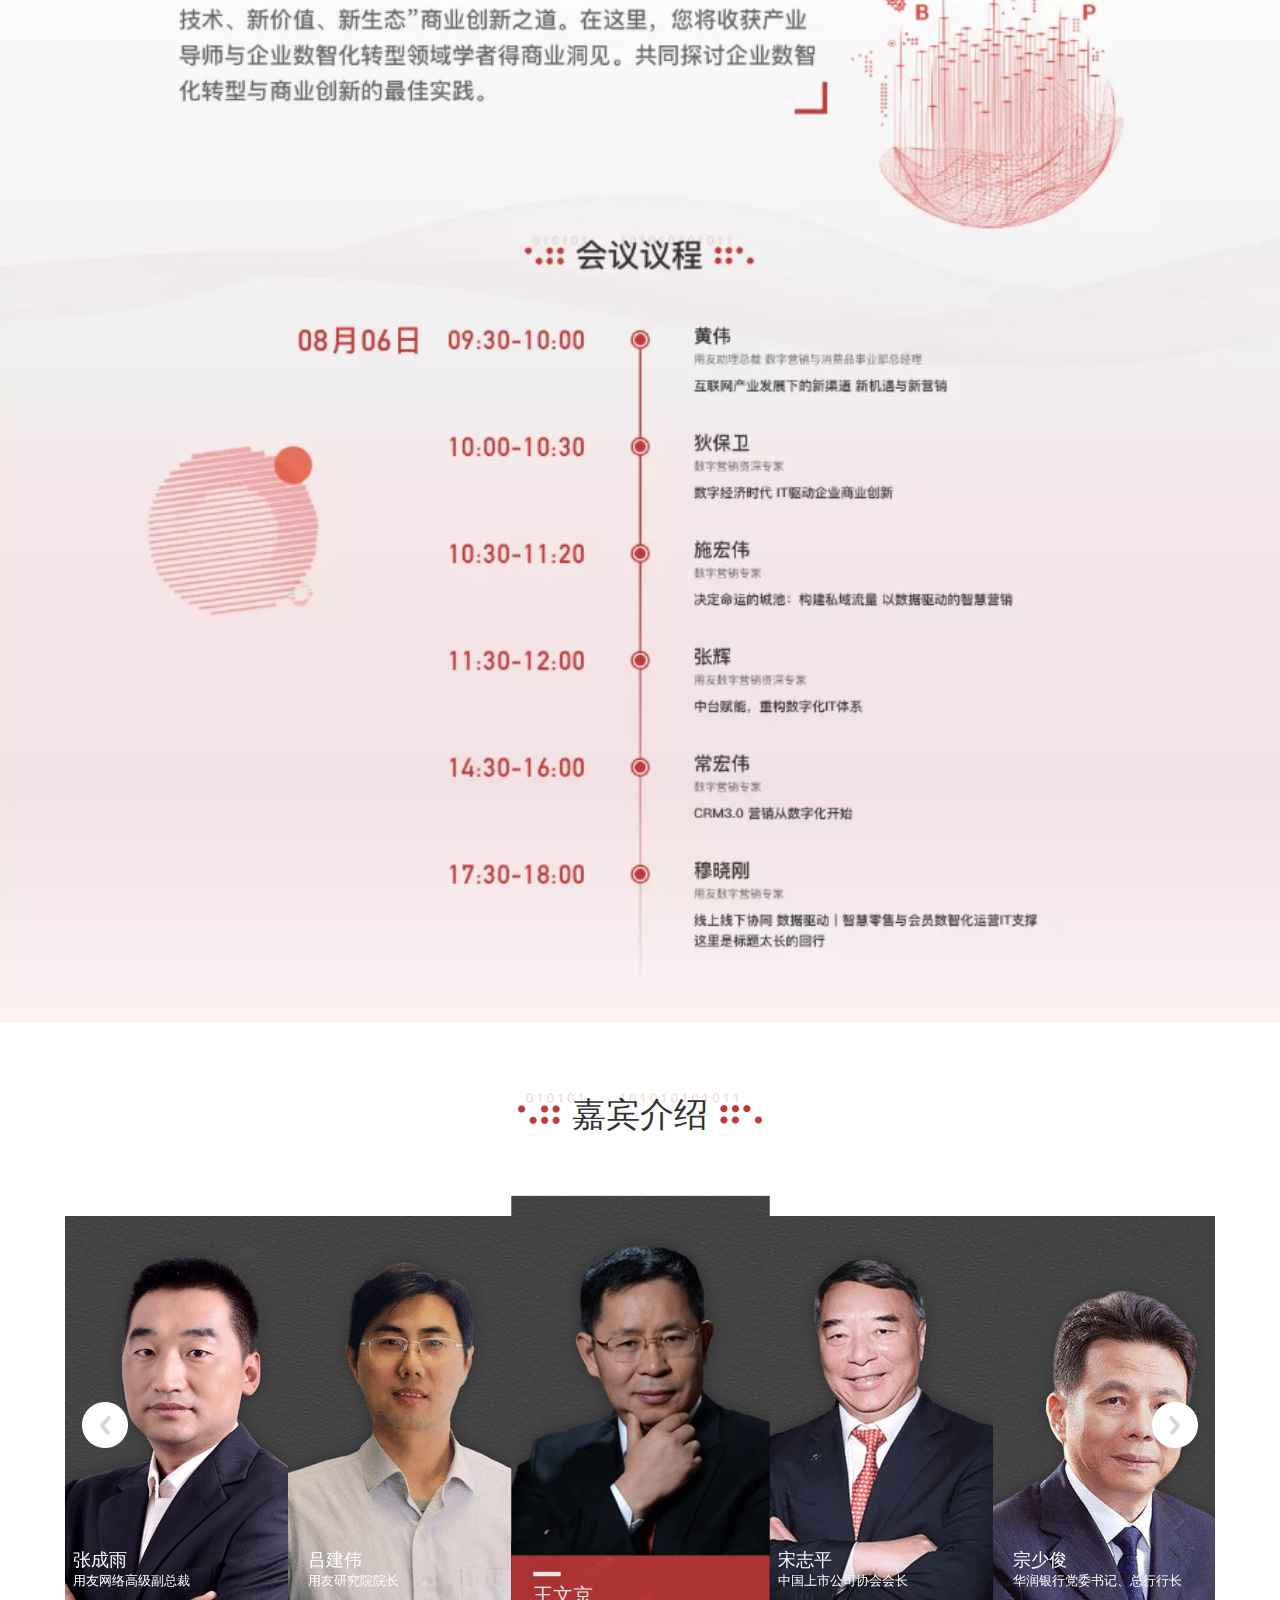
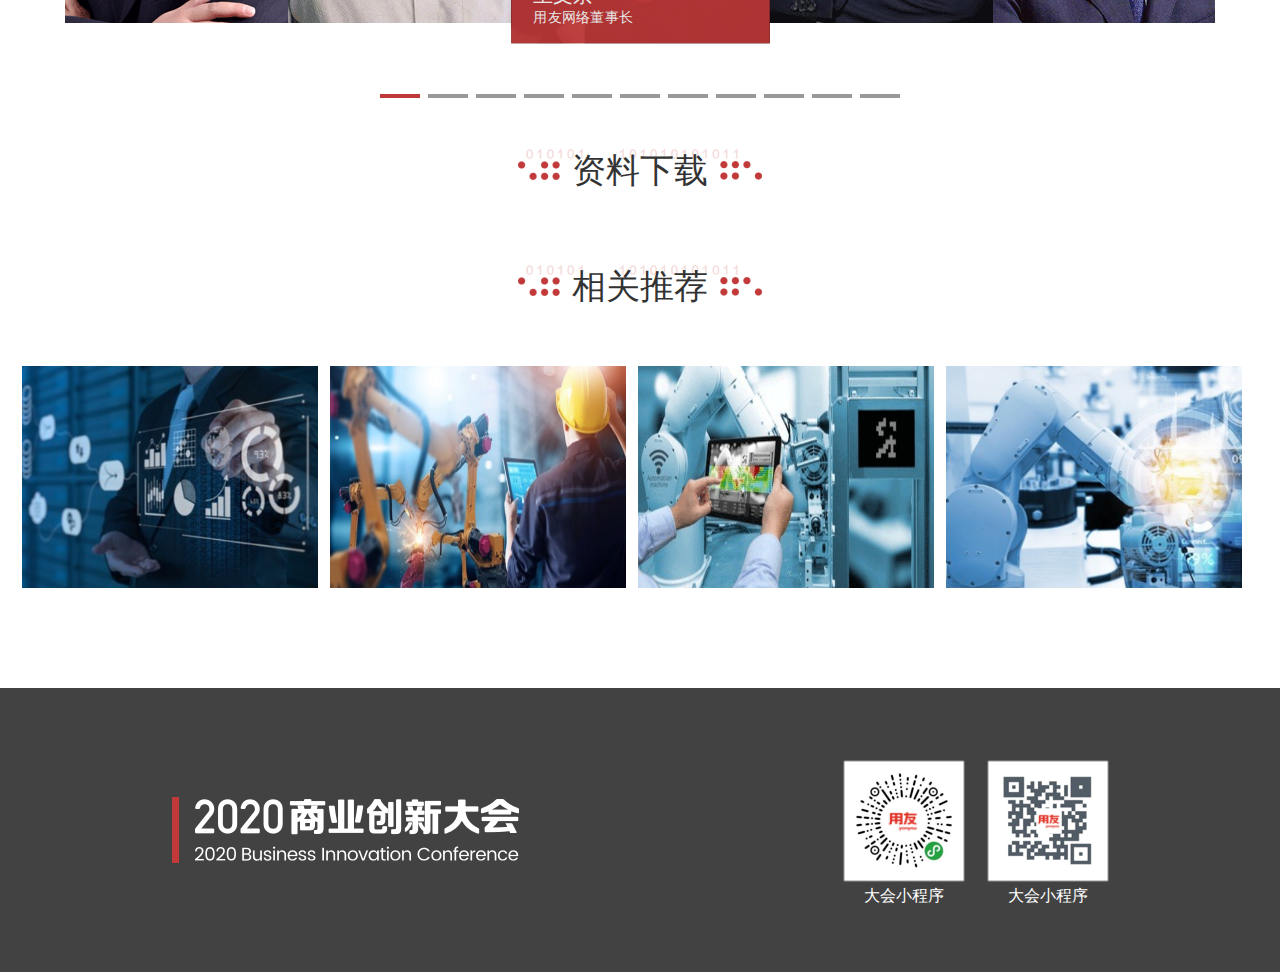
<file: html/forum.html>
<!DOCTYPE html>
<html lang="en">

<head>
    <meta charset="utf-8">
    <meta http-equiv="Window-target" content="_top">
    <meta name="viewport" content="initial-scale=1.0, maximum-scale=1.0, user-scalable=no" />
    <meta http-equiv="X-UA-Compatible" content="IE=EmulateIE9">
    <meta http-equiv="X-UA-Compatible" content="IE=edge">
    <meta http-equiv="Pragma" content="no-cache,must-revalidate">
    <meta http-equiv="Expires" content="0">
    <meta http-equiv="Cache-control" content="no-cache">
    <meta http-equiv="Cache" content="no-cache">
    <meta name="Keywords"
        content="用友,用友官网,用友网络,用友集团,ERP,上海用友,云南用友, 北京用友,南京用友,大连用友,天津用友,宁波用友,安徽用友,常州用友,广东用友,广州用友,,扬州用友,无锡用友,杭州用友,,江苏用友,沈阳用友,河南用友,浙江用友,深圳用友,湖北用友,湖南用友, 用友南京,贵州用友,福州用友,苏州用友,镇江用友,陕西用友,广西用友,海南用友,甘肃用友,山西用友,宁夏用友,新疆用友,内蒙古用友,鄂尔多斯用友,四川用友,重庆用友,江西用友,黑龙江用友,吉林用友,河北用友,山东用友,福建用友,济南用友,石家庄用友,唐山用友,辽宁用友,无锡用友用友nc,用友nc6,用友bq,用友crm,用友ism,用友mes,用友plm,用友t+,用友u8,用友u9,用友u商城,用友u订货, 用友共享服务,用友友云采,用友友空间,用友嘟嘟,用友大数据平台, 用友数字营销, 用友电商通, 用友资金管理,用友超客营销, 用友集团财务, 用友云平台, 用友管理软件, 用友财务管理,用友电子发票,用友hcm,用友财务共享,用友财务云,用友资产管理,用友管理会计,用友集团管控,用友全渠道营销,用友智能制造,用友人力资源管理,用友项目管理,用友大数据,用友服务,用友智能工厂,用友审计,用友建筑,用友政务, 用友医疗, 用友汽车, 用友畅捷通, 畅捷通,用友薪福社,用友能源,用友畅捷支付,用友,用友云,用友云服务,用友企业互联网服务,用友企业服务,用友官网,用友网络,用友财务,用友财务软件,用友软件,用友金融,用友erp" />
    <meta name="Description" content="用友是全球领先的企业服务提供商，为企业及公共组织提供数字化、智能化服务，推动产业转型升级，用创想与技术推动商业和社会进步。" />
    <meta name="author" content="用友">
    <title>2020商业创新大会 —— 商业创新，如此便捷</title>
    <link rel="shortcut icon" href="../favicon.png">
    <link rel="stylesheet" href="../css/common.css">
    <link rel="stylesheet" href="../css/index.css">
    <!-- <link rel="stylesheet" href="./css/swiper.min.css"> -->
    <link rel="stylesheet" href="../css/idangerous.swiper2_ie.css">
    <link rel="stylesheet" href="../css/forum.css">
    <script src='http://vm.gtimg.cn/tencentvideo/txp/js/txplayer.js'></script>
    <script>
        function browserRedirect() {
            var sUserAgent = navigator.userAgent.toLowerCase();
            var bIsIpad = sUserAgent.match(/ipad/i) == "ipad";
            var bIsIphoneOs = sUserAgent.match(/iphone os/i) == "iphone os";
            var bIsMidp = sUserAgent.match(/midp/i) == "midp";
            var bIsUc7 = sUserAgent.match(/rv:1.2.3.4/i) == "rv:1.2.3.4";
            var bIsUc = sUserAgent.match(/ucweb/i) == "ucweb";
            var bIsAndroid = sUserAgent.match(/android/i) == "android";
            var bIsCE = sUserAgent.match(/windows ce/i) == "windows ce";
            var bIsWM = sUserAgent.match(/windows mobile/i) == "windows mobile";
            if (bIsIpad || bIsIphoneOs || bIsMidp || bIsUc7 || bIsUc || bIsAndroid || bIsCE || bIsWM) {
                return "mobile";
            } else {
                return "pc";
            }
        };

        // function isIeBrowser() {
        //     if (window.ActiveXObject || "ActiveXObject" in window) {
        //         if (navigator.appName == "Microsoft Internet Explorer" && (navigator.appVersion.split(";")[1].replace(/[ ]/g, "") == "MSIE9.0" || navigator.appVersion.split(";")[1].replace(/[ ]/g, "") == "MSIE10.0" || navigator.appVersion.split(";")[1].replace(/[ ]/g, "") == "MSIE11.0")) {
        //             return true;
        //         }
        //     } else {
        //         return false;
        //     }
        // };
        var browserType = browserRedirect();
        // var isIe = isIeBrowser();
        //isIe && 
        if (browserType == 'pc') {
            if (window.navigator.userAgent.indexOf('compatible') != -1) {
                location.href = "./ie_index.html?v=1.0.1";
            }
        } else {
            location.href = "./noIe_index.html?v=1.0.1";
        }
        var player = new Txplayer({
            containerId: 'video_container',
            vid: 'j311896butu',
            width: '816px',
            height: '425px',
        });
    </script>
</head>

<body>
    <div class="page">
        <div class="common-header">
            <div class="header-main">
                <span class="lable">
                </span>
            </div>
        </div>
        <div class="line-red"></div>
        <div class="common-nav">
            <div class="nav-main clear-float">
                <div class="nav-left">
                    <div class="tab"><a style="color: #C23C3C;" href="./ie_index.html">首页</a></div>
                    <div class="tab"><a href="./ie_index.html">大会介绍</a></div>
                    <div class="tab"><a href="./ie_index.html">主题大会</a></div>
                    <div class="tab"><a href="./ie_index.html">高峰对话</a></div>
                    <div class="tab"><a href="./ie_index.html">直播看展</a></div>
                    <div class="tab">
                        <a class="luntan" style="position: relative;" href="./ie_index.html">专题论坛 <i
                                class="down"></i></a>
                        <div class="slide-nav">
                            <a href="">数智营销专题论坛</a>
                            <a href="">智能制造专题论坛</a>
                            <a href="">数智采购专题论坛</a>
                            <a href="">智能财务专题论坛</a>
                            <a href="">数智人力专题论坛</a>
                            <a href="">用友云平台iuap专题论坛</a>
                            <a href="">国资国企数智化转型专题论坛</a>
                            <a href="">数智医疗专题论坛</a>
                            <a href="">YonSuite成长型企业商业创新专题论坛</a>
                            <a href="">用友云生态与ISV合作专题论坛</a>
                            <a href="">成长型企业产业链升级专题论坛</a>
                        </div>
                    </div>
                    <div class="tab"><a href="./ie_index.html">数智化转型最佳实践</a></div>
                    <div class="tab"><a href="./ie_index.html">大会新闻</a></div>
                </div>
                <div class="nav-right">
                    <button class="yy_btn upper">
                        大会报名
                    </button>
                    <button class="yy_btn default">
                        预约专家
                    </button>
                </div>
            </div>
        </div>
        <div class="banner">
            <div class="banner-img-index">
                <img src="../images/biaoqina_shuzhihua.png" alt="" class="forum-img">
            </div>
        </div>
        <div class="page-main">
            <!-- 精彩视频 -->
            <div class="video-box">
                <div class="title">
                    <span class="text">精彩视频</span>
                </div>
                <div class="video-div">
                    <div id="video_container"></div>
                </div>
                <div class="video-title">
                    成长型企业云服务 YonSuite 使能企业数字化、智能化发展
                </div>
            </div>
            <div class="market">
                <img src="../images/forum.jpg" alt="" class="market-img">
            </div>
         
            <div class="bg_dahuijiabin">
                <div class="title" style="margin-bottom:-20px;margin-top: 65px;">
                    <span class="text">嘉宾介绍</span>
                </div>
                <div class="swiper-shdow">
                    <div class="swiper-main">
                        <div class="swiper-container">
                            <div class="swiper-wrapper">
                                <div class="swiper-slide">
                                    <img src="../images/dahuijiabin1.png" alt="">
                                    <div class="box">
                                        <span class="xian"></span>
                                        <div class="name">王文京</div>
                                        <div class="work">用友网络董事长</div>
                                    </div>
                                </div>
                                <div class="swiper-slide"><img src="../images/dahuijiabin2.png" alt="">

                                    <div class="box">
                                        <span class="xian"></span>
                                        <div class="name">宋志平</div>
                                        <div class="work">中国上市公司协会会长</div>
                                    </div>
                                </div>
                                <div class="swiper-slide"><img src="../images/dahuijiabin3.png" alt="">
                                    <div class="box">
                                        <span class="xian"></span>
                                        <div class="name">宗少俊</div>
                                        <div class="work">华润银行党委书记、总行行长</div>
                                    </div>
                                </div>
                                <div class="swiper-slide"><img src="../images/dahuijiabin4.png" alt="">
                                    <div class="box">
                                        <span class="xian"></span>
                                        <div class="name">王永辉</div>
                                        <div class="work">香雪制药董事长</div>
                                    </div>
                                </div>
                                <div class="swiper-slide"><img src="../images/dahuijiabin5.png" alt="">
                                    <div class="box">
                                        <span class="xian"></span>
                                        <div class="name">陶景文</div>
                                        <div class="work">华为公司董事/首席信息官</div>
                                    </div>
                                </div>
                                <div class="swiper-slide"><img src="../images/dahuijiabin6.png" alt="">
                                    <div class="box">
                                        <span class="xian"></span>
                                        <div class="name">王国安</div>
                                        <div class="work">韩后化妆品股份有限公司董事长</div>
                                    </div>
                                </div>
								<div class="swiper-slide"><img src="../images/dahuijiabin7.png" alt="">
                                    <div class="box">
                                        <span class="xian"></span>
                                        <div class="name">毛基业</div>
                                        <div class="work">中国人民大学商学院院长</div>
                                    </div>
                                </div>
								<div class="swiper-slide"><img src="../images/dahuijiabin8.png" alt="">
                                    <div class="box">
                                        <span class="xian"></span>
                                        <div class="name">武连峰</div>
                                        <div class="work">IDC首席分析师</div>
                                    </div>
                                </div>
								<div class="swiper-slide"><img src="../images/dahuijiabin9.png" alt="">
                                    <div class="box">
                                        <span class="xian"></span>
                                        <div class="name">陈强兵</div>
                                        <div class="work">用友网络CEO兼总裁</div>
                                    </div>
                                </div>
								<div class="swiper-slide"><img src="../images/dahuijiabin10.png" alt="">
                                    <div class="box">
                                        <span class="xian"></span>
                                        <div class="name">张成雨</div>
                                        <div class="work">用友网络高级副总裁</div>
                                    </div>
                                </div>
								<div class="swiper-slide"><img src="../images/dahuijiabin11.png" alt="">
                                    <div class="box">
                                        <span class="xian"></span>
                                        <div class="name">吕建伟</div>
                                        <div class="work">用友研究院院长</div>
                                    </div>
                                </div>
                            </div>
                            <div class="pagination"></div>
                            <div class="arrow-left"></div>
                            <div class="arrow-right"></div>
                        </div>

                        <!-- Add Arrows -->
                    </div>
                </div>


              
            </div>
            <!--资料下载  -->
            <div class="bg_dahuijiabin">
                <div class="title">
                    <span class="text">资料下载</span>
                </div>
                
            </div>
            <!-- 相关推荐 -->
            <div class="media sponsor">
                <div class="title mb">
                    <span class="text">相关推荐</span>
                </div>
                <div class="img-box">
                    <div> <img src="../images/zhantiluntan_1.png" alt="" class="tuijian-1"></div>
                    <div><img src="../images/zhantiluntan_4.png" alt="" class="tuijian-2"></div>
                    <div><img src="../images/zhantiluntan_5.png" alt="" class="tuijian-3"></div>
                    <div><img src="../images/zhantiluntan_3.png" alt=""  class="tuijian-4"></div>
                </div>
            </div>
          
           
        </div>
        <footer class="footer">
            <div class="footer-main">
                <div class="footer-logo"></div>
                <div class="footer-box1">
                    <img src="../images/xiaochengxu.png" alt="">
                    <p class="logo-text">大会小程序</p>
                </div>
                <div class="footer-box2">
                    <img src="../images/guanwei.png" alt="">
                    <p class="logo-text">大会小程序</p>
                </div>
            </div>
        </footer>
    </div>
</body>
<script src="../js/jquery-1.10.1.min.js"></script>
<!-- <script src="./js/swiper.min.js"></script> -->
<script src="../js/idangerous.swiper2.js"></script>
<script>
    var swiper = new Swiper('.swiper-container', {
        autoplay: 3000,
        autoplayDisableOnInteraction: false,
        centeredSlides: true,
        grabCursor: true,
        loopedSlides: 11,
        slidesPerView: 'auto',
        paginationClickable: true,
        loop: true,
        pagination: '.pagination',
        navigation: {
            nextEl: '.swiper-button-next',
            prevEl: '.swiper-button-prev',
        },
    });
    $('.arrow-left').on('click', function (e) {
        e.preventDefault()
        swiper.swipePrev()
    })
    $('.arrow-right').on('click', function (e) {
        e.preventDefault()
        swiper.swipeNext()
    })
    var swiper1 = new Swiper('#swiper-container', {
        autoplay: 3000,
        autoplayDisableOnInteraction: false,
        paginationClickable: true,
        pagination: '.plate-swiper-pagination',
    });
</script>

</html>
</file>
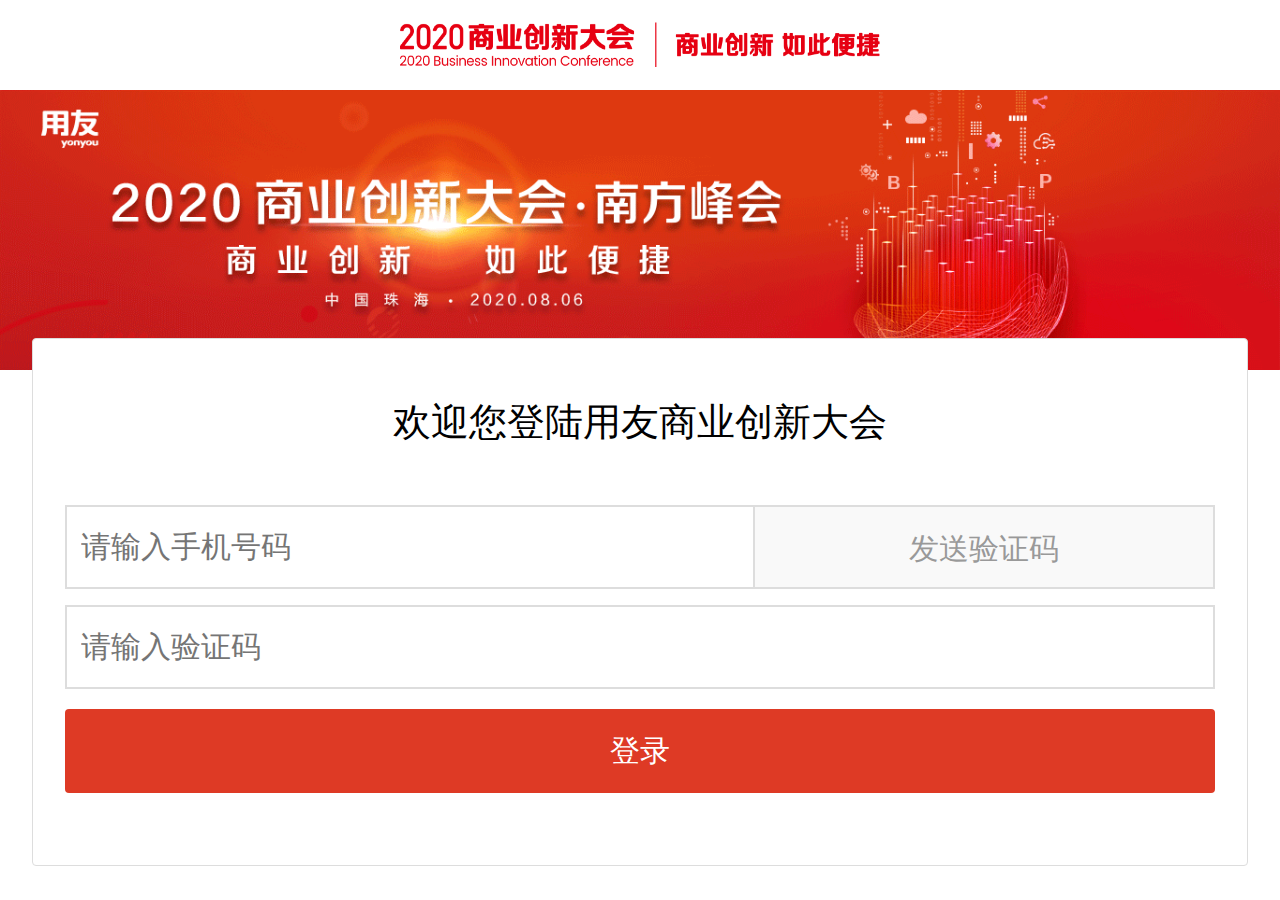
<file: html/login-mobile.html>
<!DOCTYPE html>
<html lang="en">
<head>
    <meta charset="UTF-8" />
    <meta name="viewport" content="width=device-width, user-scalable=no, initial-scale=1.0, maximum-scale=1.0, minimum-scale=1.0" id="vp"/>
    <title>2020商业创新大会 —— 商业创新，如此便捷</title>
    <link rel="shortcut icon" href="../favicon.png">
    <link rel="stylesheet" type="text/css" href="../css/base.css" />
    <link rel="stylesheet" type="text/css" href="../css/login-mobile.css" />
    <script src="../js/jquery.min.js"></script>
    <script src="../js/login-mobile.js"></script>
    <script>
    var wd = document.documentElement.clientWidth*window.devicePixelRatio/10;
    
    document.getElementsByTagName("html")[0].style.fontSize = wd + "px";
    var scale = 1/window.devicePixelRatio;
    var mstr = 'initial-scale='+ scale +', maximum-scale='+ scale +', minimum-scale='+ scale +', user-scalable=no';
    document.getElementById("vp").content = mstr;
</script>
</head>
<body>
    <div id="box">
        <div id="header">
            <img src="../images/logo_dahui.png" alt="" class="header-img">
        </div>
        <!-- 轮播图 -->
        <div class="reg-banner">
            <img src="../images/banner_zhuce.png" alt="" class="reg-banner-img">
        </div>
        <div id="main">
            <div class="m-r-t">
                <div class="m-r-title">欢迎您登陆用友商业创新大会</div>
                <div class="m-r-content">
                    <div class="phone-div">
                        <input type="text" id="phone" class="phone" placeholder="请输入手机号码">
                        <input type="button" class="slot-code" value="发送验证码"></input>
                        <div class="phone-tip">请输入正确的手机号码</div>
                    </div>
                    <div class="code-div">
                        <input type="text" id="code" class="code" placeholder="请输入验证码">
                        <div class="code-tip">请输入正确的验证码</div>
                    </div>
                    <div class="button-div active">
                        登录
                    </div>
                </div>
            </div>
        </div>
    </div>
</body>
</html>
</file>
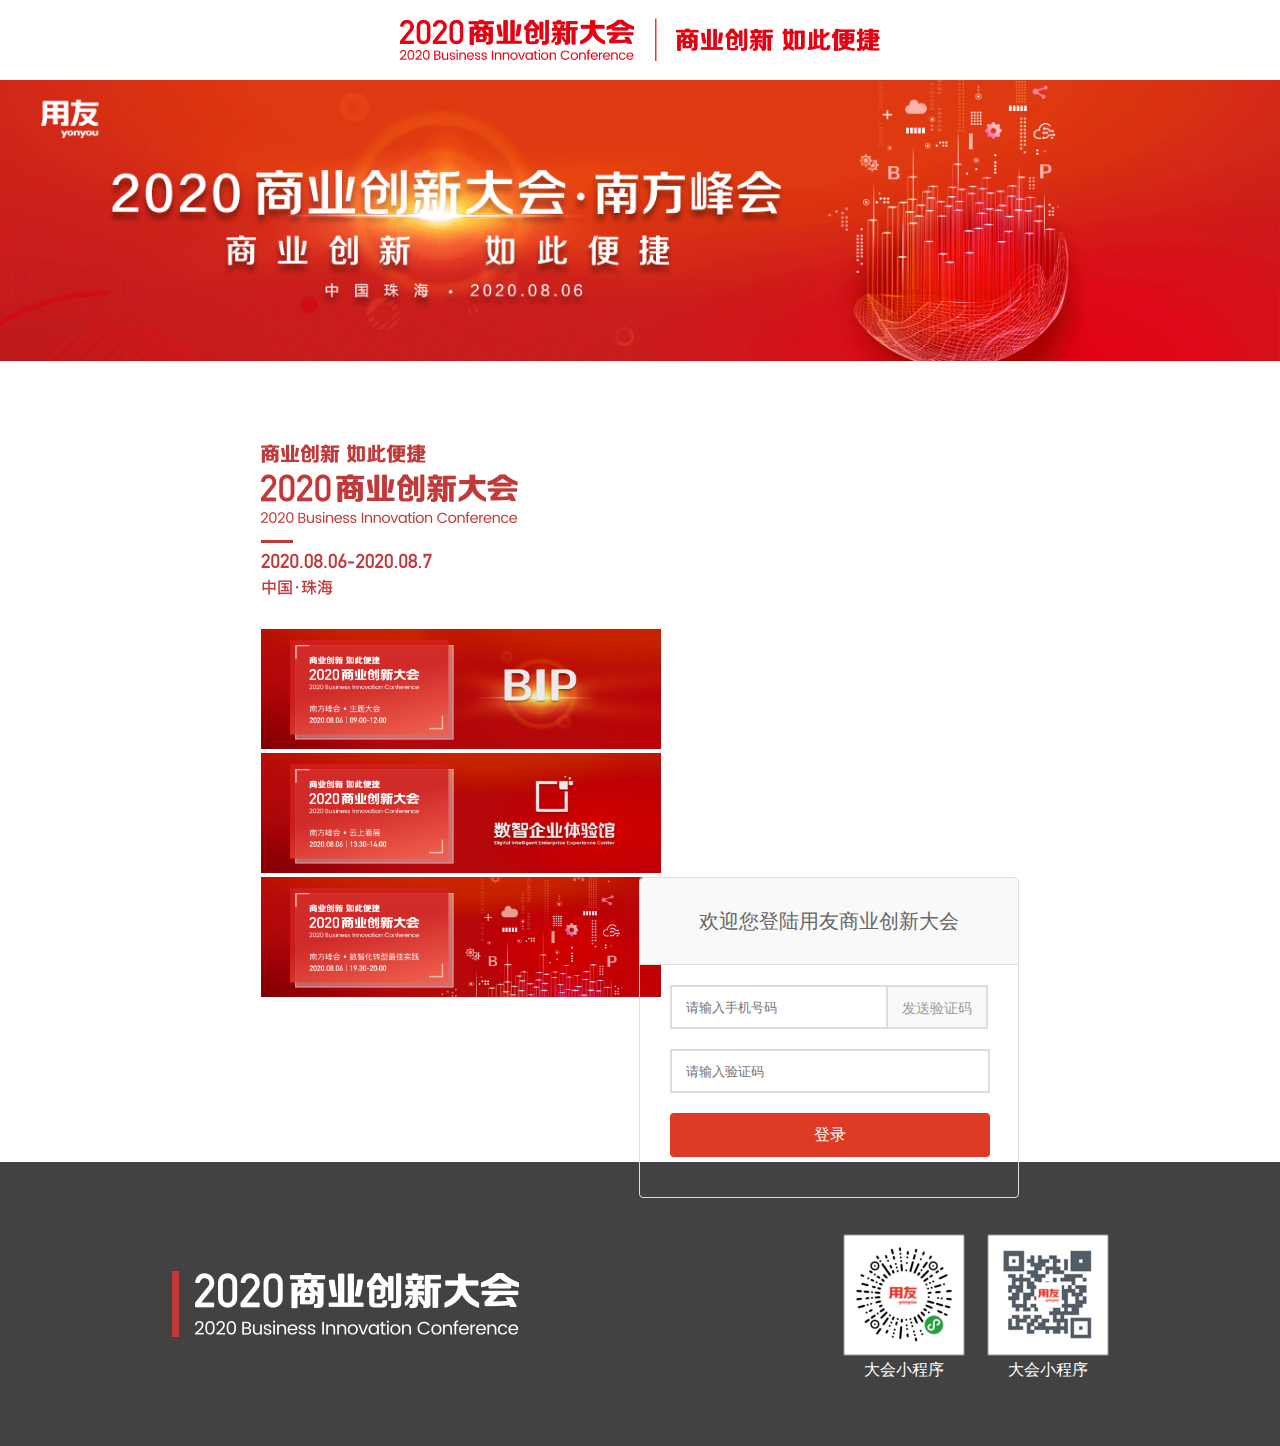
<file: html/login.html>
<!DOCTYPE html>
<html lang="en">

<head>
    <meta charset="utf-8">
    <meta http-equiv="Window-target" content="_top">
    <meta name="viewport" content="initial-scale=1.0, maximum-scale=1.0, user-scalable=no" />
    <meta http-equiv="X-UA-Compatible" content="IE=EmulateIE9">
    <meta http-equiv="X-UA-Compatible" content="IE=edge">
    <meta http-equiv="Pragma" content="no-cache,must-revalidate">
    <meta http-equiv="Expires" content="0">
    <meta http-equiv="Cache-control" content="no-cache">
    <meta http-equiv="Cache" content="no-cache">
    <meta name="Keywords"
        content="用友,用友官网,用友网络,用友集团,ERP,上海用友,云南用友, 北京用友,南京用友,大连用友,天津用友,宁波用友,安徽用友,常州用友,广东用友,广州用友,,扬州用友,无锡用友,杭州用友,,江苏用友,沈阳用友,河南用友,浙江用友,深圳用友,湖北用友,湖南用友, 用友南京,贵州用友,福州用友,苏州用友,镇江用友,陕西用友,广西用友,海南用友,甘肃用友,山西用友,宁夏用友,新疆用友,内蒙古用友,鄂尔多斯用友,四川用友,重庆用友,江西用友,黑龙江用友,吉林用友,河北用友,山东用友,福建用友,济南用友,石家庄用友,唐山用友,辽宁用友,无锡用友用友nc,用友nc6,用友bq,用友crm,用友ism,用友mes,用友plm,用友t+,用友u8,用友u9,用友u商城,用友u订货, 用友共享服务,用友友云采,用友友空间,用友嘟嘟,用友大数据平台, 用友数字营销, 用友电商通, 用友资金管理,用友超客营销, 用友集团财务, 用友云平台, 用友管理软件, 用友财务管理,用友电子发票,用友hcm,用友财务共享,用友财务云,用友资产管理,用友管理会计,用友集团管控,用友全渠道营销,用友智能制造,用友人力资源管理,用友项目管理,用友大数据,用友服务,用友智能工厂,用友审计,用友建筑,用友政务, 用友医疗, 用友汽车, 用友畅捷通, 畅捷通,用友薪福社,用友能源,用友畅捷支付,用友,用友云,用友云服务,用友企业互联网服务,用友企业服务,用友官网,用友网络,用友财务,用友财务软件,用友软件,用友金融,用友erp" />
    <meta name="Description" content="用友是全球领先的企业服务提供商，为企业及公共组织提供数字化、智能化服务，推动产业转型升级，用创想与技术推动商业和社会进步。" />
    <meta name="author" content="用友">
    <title>2020商业创新大会 —— 商业创新，如此便捷</title>
    <link rel="shortcut icon" href="../favicon.png">
    <link rel="stylesheet" href="../css/common.css">
    <link rel="stylesheet" href="../css/login.css">
    <script src="../js/jquery.min.js"></script>
    <script src="../js/login.js"></script>
    <script>
        function browserRedirect() {
            var sUserAgent = navigator.userAgent.toLowerCase();
            var bIsIpad = sUserAgent.match(/ipad/i) == "ipad";
            var bIsIphoneOs = sUserAgent.match(/iphone os/i) == "iphone os";
            var bIsMidp = sUserAgent.match(/midp/i) == "midp";
            var bIsUc7 = sUserAgent.match(/rv:1.2.3.4/i) == "rv:1.2.3.4";
            var bIsUc = sUserAgent.match(/ucweb/i) == "ucweb";
            var bIsAndroid = sUserAgent.match(/android/i) == "android";
            var bIsCE = sUserAgent.match(/windows ce/i) == "windows ce";
            var bIsWM = sUserAgent.match(/windows mobile/i) == "windows mobile";
            if (bIsIpad || bIsIphoneOs || bIsMidp || bIsUc7 || bIsUc || bIsAndroid || bIsCE || bIsWM) {
                return "mobile";
            } else {
                return "pc";
            }
        };

        // function isIeBrowser() {
        //     if (window.ActiveXObject || "ActiveXObject" in window) {
        //         if (navigator.appName == "Microsoft Internet Explorer" && (navigator.appVersion.split(";")[1].replace(/[ ]/g, "") == "MSIE9.0" || navigator.appVersion.split(";")[1].replace(/[ ]/g, "") == "MSIE10.0" || navigator.appVersion.split(";")[1].replace(/[ ]/g, "") == "MSIE11.0")) {
        //             return true;
        //         }
        //     } else {
        //         return false;
        //     }
        // };
        var browserType = browserRedirect();
        // var isIe = isIeBrowser();
        //isIe && 
        if (browserType == 'pc') {
            if (window.navigator.userAgent.indexOf('compatible') != -1) {
                location.href = "./login.html?v=1.0.1";
            }
        } else {
            location.href = "./login-mobile.html?v=1.0.1";
        }
    </script>
</head>

<body>
    <div class="page">
        <div class="common-header">
            <div class="header-main">
                <span class="lable">
                </span>
            </div>
        </div>
        <!-- 轮播图 -->
        <div class="reg-banner">
        </div>
        <!-- 中间部分 -->
        <div class="reg-main">
            <div class="reg-main-content clear-float">
                <div class="m-left">
                    <div class="m-l-t"><img src="../images/wenzi_zhuce@2x.png" alt=""></div>
                    <div class="m-l-b"><img src="../images/test/t1.png" alt="" class="m-l-b-img">

                    </div>
                    <div class="m-l-b"><img src="../images/test/t2.png" alt="" class="m-l-b-img">
                      
                        <div class="m-l-b"><img src="../images/test/t3.png" alt="" class="m-l-b-img">
                         
                        </div>
                    </div>
                </div>
                <div class="m-right">
                    <div class="m-r-t">
                        <div class="m-r-title">欢迎您登陆用友商业创新大会</div>
                        <div class="m-r-content">
                            <div class="phone-div">
                                <input type="text" id="phone" class="phone" placeholder="请输入手机号码">
                                <input type="button" class="slot-code" value="发送验证码"></input>
                                <div class="phone-tip">请输入正确的手机号码</div>
                            </div>
                            <div class="code-div">
                                <input type="text" id="code" class="code" placeholder="请输入验证码">
                                <div class="code-tip">请输入正确的验证码</div>
                            </div>
                            <div class="button-div active">
                                登录
                            </div>
                        </div>
                    </div>
                </div>
            </div>
        </div>

        <footer class="footer">
            <div class="footer-main">
                <div class="footer-logo"></div>
                <div class="footer-box1">
                    <img src="../images/xiaochengxu.png" alt="">
                    <p class="logo-text">大会小程序</p>
                </div>
                <div class="footer-box2">
                    <img src="../images/guanwei.png" alt="">
                    <p class="logo-text">大会小程序</p>
                </div>
            </div>
        </footer>
    </div>
</body>

</html>
</file>
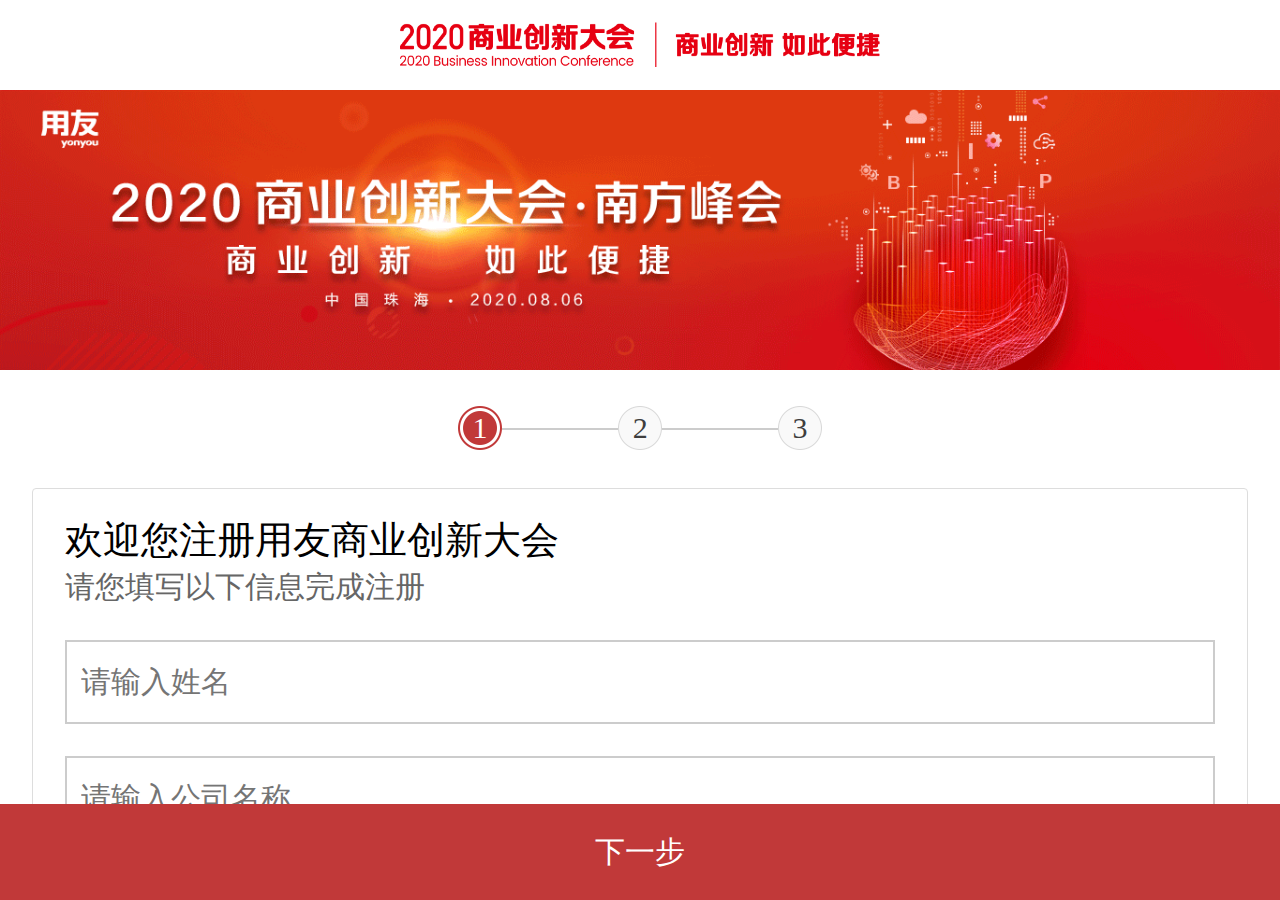
<file: html/register-mobile.html>
<!DOCTYPE html>
<html lang="en">
<head>
    <meta charset="UTF-8" />
    <meta name="viewport" content="width=device-width, user-scalable=no, initial-scale=1.0, maximum-scale=1.0, minimum-scale=1.0" id="vp"/>
    <title>2020商业创新大会 —— 商业创新，如此便捷</title>
    <link rel="shortcut icon" href="../favicon.png">
    <link rel="stylesheet" type="text/css" href="../css/base.css" />
    <link rel="stylesheet" type="text/css" href="../css/register-mobile.css" />
    <script src="../js/jquery.min.js"></script>
    <script src="../js/register-mobile.js"></script>
    <script>
    var wd = document.documentElement.clientWidth*window.devicePixelRatio/10;
    
    document.getElementsByTagName("html")[0].style.fontSize = wd + "px";
    var scale = 1/window.devicePixelRatio;
    var mstr = 'initial-scale='+ scale +', maximum-scale='+ scale +', minimum-scale='+ scale +', user-scalable=no';
    document.getElementById("vp").content = mstr;
</script>
</head>
<body>
    <div id="box">
        <div id="header">
            <img src="../images/logo_dahui.png" alt="" class="header-img">
        </div>
        <!-- 轮播图 -->
        <div class="reg-banner">
            <img src="../images/banner_zhuce.png" alt="" class="reg-banner-img">
        </div>
        <div id="main">
            <div class="top">
                <div class="pager">
                    <div class="pager-bar">
                        <span class="one-bar pager-bar-current">1</span>
                        <i class="red-bar"></i>
                        <span class="two-bar">2</span>
                        <i class="red-bar-two"></i>
                        <span class="three-bar">3</span>
                    </div>
                </div>
            </div>
            <div class="m-r-t">
                <div class="m-r-title">
                    <p class="m-r-p0">欢迎您注册用友商业创新大会</p>
                    <p class="m-r-p1">请您填写以下信息完成注册</p>
                </div>
                <div class="m-r-content" id="one-content">
                    <div class="code-div">
                        <input type="text" id="reg_user"  class="code" placeholder="请输入姓名">
                        <div class="code-tip reg_user_error">请输入姓名</div>
                    </div>
                    <div class="code-div">
                        <input type="text" id="reg_company"  class="code" placeholder="请输入公司名称">
                        <div class="code-tip reg_company_error">请输入公司名称</div>
                    </div>
                    <div class="code-div">
                        <input type="text" id="reg_post"  class="code" placeholder="请输入职位">
                        <div class="code-tip reg_post_error">请输入职位</div>
                    </div>
                    <div class="code-div">
                        <input type="text" id="reg_email" class="code" placeholder="请输入邮箱">
                        <div class="code-tip reg_email_error">请输入邮箱</div>
                    </div>
                    <div class="agree-b">
                        <input id="agree" type="checkbox">
                        <label for="agree">我理解并同意按照用友<a class="color-blue">隐私保护条款</a>和<a class="color-blue">使用条款</a>使用和传递我的个人信息</label>
                        <div class="code-tip reg_agree_error">请勾选协议</div>
                    </div>
                    <!-- <div class="btn-bottom">
                        <div class="button-div active register" >
                            下一步
                        </div>
                    </div> -->
                </div>
                <div class="m-r-content is-show" id="two-content">
                    <div class="check-box">
                        <input id="market" type="checkbox" class="check_item" value="1">
                        <label for="market">数智营销专题论坛</label>
                    </div>
                    <div class="check-box">
                        <input id="intelligence" type="checkbox" class="check_item" value="2">
                        <label for="intelligence">智能智能专题论坛</label>
                    </div>
                    <div class="check-box">
                        <input id="purchase" type="checkbox" class="check_item" value="3">
                        <label for="purchase">数值采购专题论坛</label>
                    </div>
                    <div class="check-box">
                        <input id="sale" type="checkbox" class="check_item" value="4">
                        <label for="sale">智能财务专题论坛</label>
                    </div>
                    <div class="check-box">
                        <input id="finance" type="checkbox" class="check_item" value="5">
                        <label for="finance">数智人力专题论坛</label>
                    </div>
                    <div class="check-box">
                        <input id="iuap" type="checkbox" class="check_item" value="6">
                        <label for="iuap">用友云平台iuap专题论坛</label>
                    </div>
                    <div class="check-box">
                        <input id="seo" type="checkbox" class="check_item" value="7">
                        <label for="seo">国资国企数智化转型专题论坛</label>
                    </div>
                    <div class="check-box">
                        <input id="care" type="checkbox" class="check_item" value="8">
                        <label for="care">数智医疗专题论坛</label>
                    </div>
                    <div class="check-box">
                        <input id="business" type="checkbox" class="check_item" value="9">
                        <label for="business">YonSuite成长型企业商业创新专题论</label>
                    </div>
                    <div class="check-box">
                        <input id="isv" type="checkbox" class="check_item" value="10">
                        <label for="isv">用友云生态与ISV合作专题论坛</label>
                    </div>
                    <div class="check-box">
                        <input id="chain1" type="checkbox" class="check_item" value="11">
                        <label for="chain1">成长型企业产业链升级专题论坛</label>
                    </div>
                    <div class="check-box">
                        <input id="chain2" type="checkbox" class="check_item" value="12">
                        <label for="chain2">成长型企业产业链升级专题论坛</label>
                    </div>
                    <div class="check-box">
                        <input id="chain3" type="checkbox" class="check_item" value="13">
                        <label for="chain3">成长型企业产业链升级专题论坛</label>
                    </div>
                    <div class="check-box">
                        <input id="all" type="checkbox">
                        <label for="all">全部</label>
                    </div>
                </div>
                <div class="m-r-content is-show" id="three-content">
                    <div class="sucess-icon-box">
                        
                    </div>
                    <div class="success-title">您已成功报名</div>
                    <div class="hello">欢迎来到2020商业创新大会！</div>
                </div>
            </div>
        </div>
        <div id="footer">
            <div class="btn register">下一步</div>
            <div class="btn submit">提交</div>
        </div>
    </div>
</body>
</html>
</file>
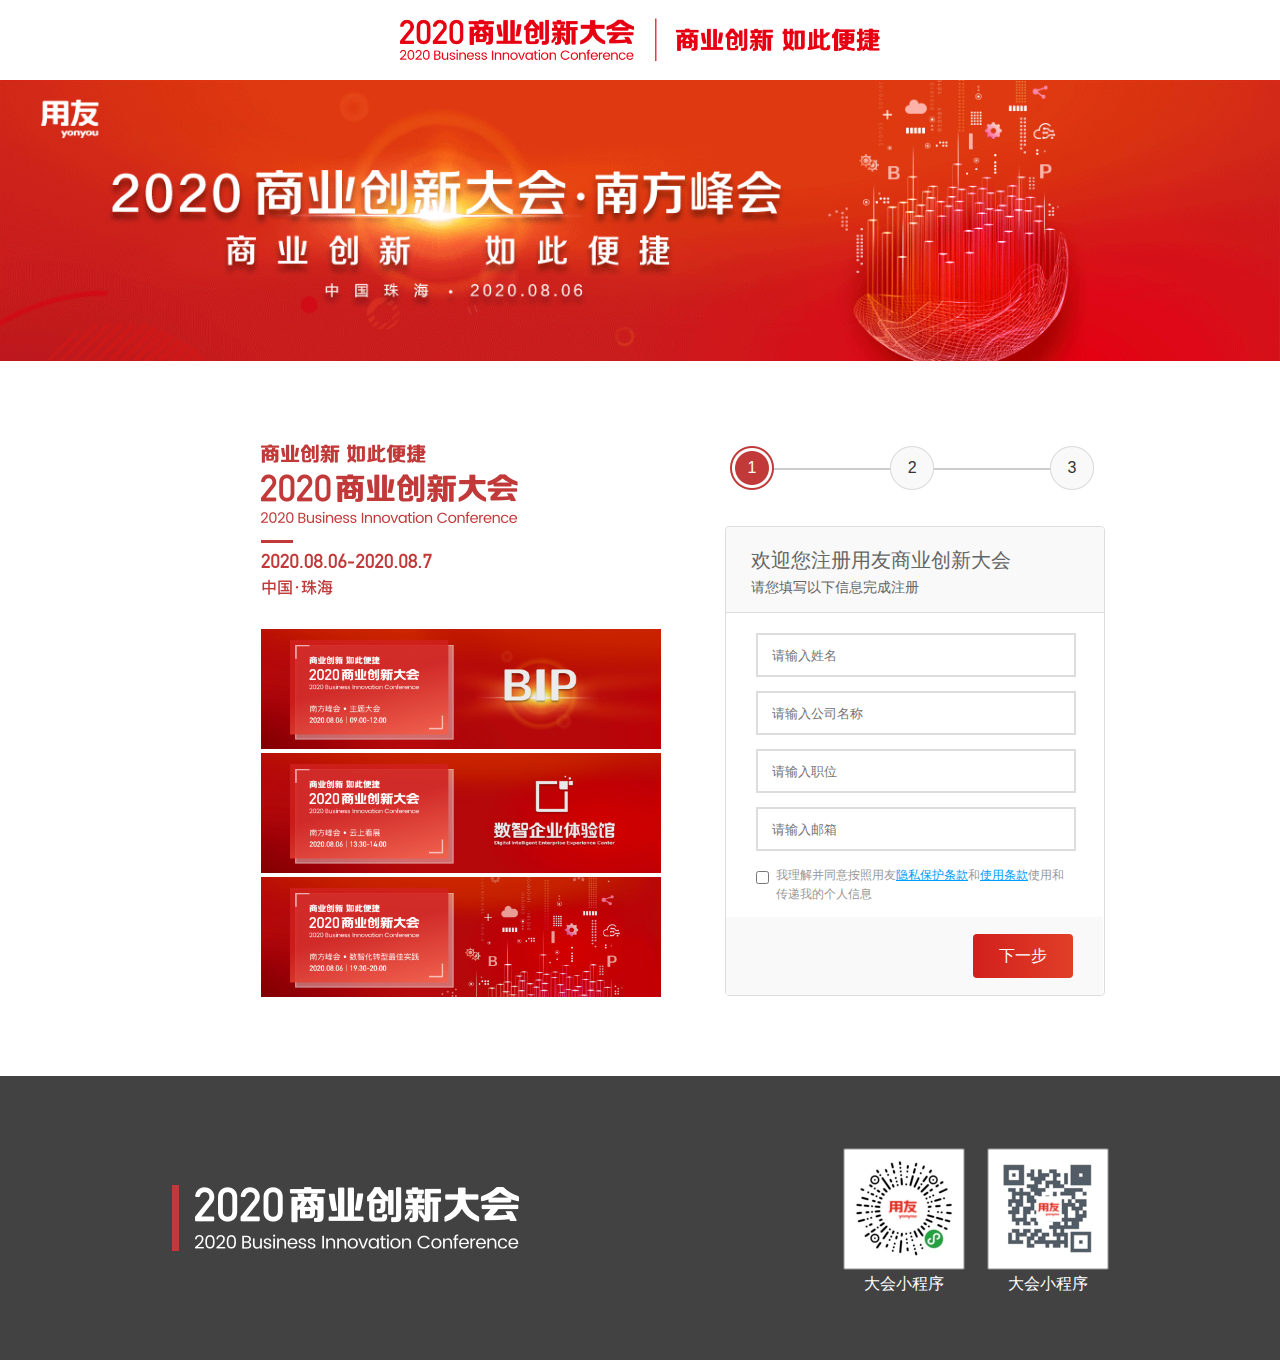
<file: html/register.html>
<!DOCTYPE html>
<html lang="en">

<head>
    <meta charset="utf-8">
    <meta http-equiv="Window-target" content="_top">
    <meta name="viewport" content="initial-scale=1.0, maximum-scale=1.0, user-scalable=no" />
    <meta http-equiv="X-UA-Compatible" content="IE=EmulateIE9">
    <meta http-equiv="X-UA-Compatible" content="IE=edge">
    <meta http-equiv="Pragma" content="no-cache,must-revalidate">
    <meta http-equiv="Expires" content="0">
    <meta http-equiv="Cache-control" content="no-cache">
    <meta http-equiv="Cache" content="no-cache">
    <meta name="Keywords"
        content="用友,用友官网,用友网络,用友集团,ERP,上海用友,云南用友, 北京用友,南京用友,大连用友,天津用友,宁波用友,安徽用友,常州用友,广东用友,广州用友,,扬州用友,无锡用友,杭州用友,,江苏用友,沈阳用友,河南用友,浙江用友,深圳用友,湖北用友,湖南用友, 用友南京,贵州用友,福州用友,苏州用友,镇江用友,陕西用友,广西用友,海南用友,甘肃用友,山西用友,宁夏用友,新疆用友,内蒙古用友,鄂尔多斯用友,四川用友,重庆用友,江西用友,黑龙江用友,吉林用友,河北用友,山东用友,福建用友,济南用友,石家庄用友,唐山用友,辽宁用友,无锡用友用友nc,用友nc6,用友bq,用友crm,用友ism,用友mes,用友plm,用友t+,用友u8,用友u9,用友u商城,用友u订货, 用友共享服务,用友友云采,用友友空间,用友嘟嘟,用友大数据平台, 用友数字营销, 用友电商通, 用友资金管理,用友超客营销, 用友集团财务, 用友云平台, 用友管理软件, 用友财务管理,用友电子发票,用友hcm,用友财务共享,用友财务云,用友资产管理,用友管理会计,用友集团管控,用友全渠道营销,用友智能制造,用友人力资源管理,用友项目管理,用友大数据,用友服务,用友智能工厂,用友审计,用友建筑,用友政务, 用友医疗, 用友汽车, 用友畅捷通, 畅捷通,用友薪福社,用友能源,用友畅捷支付,用友,用友云,用友云服务,用友企业互联网服务,用友企业服务,用友官网,用友网络,用友财务,用友财务软件,用友软件,用友金融,用友erp" />
    <meta name="Description" content="用友是全球领先的企业服务提供商，为企业及公共组织提供数字化、智能化服务，推动产业转型升级，用创想与技术推动商业和社会进步。" />
    <meta name="author" content="用友">
    <title>2020商业创新大会 —— 商业创新，如此便捷</title>
    <link rel="shortcut icon" href="../favicon.png">
    <link rel="stylesheet" href="../css/common.css">
    <link rel="stylesheet" href="../css/register.css">
    <script src="../js/jquery.min.js"></script>
    <script src="../js/register.js"></script>
    <script>
        function browserRedirect() {
            var sUserAgent = navigator.userAgent.toLowerCase();
            var bIsIpad = sUserAgent.match(/ipad/i) == "ipad";
            var bIsIphoneOs = sUserAgent.match(/iphone os/i) == "iphone os";
            var bIsMidp = sUserAgent.match(/midp/i) == "midp";
            var bIsUc7 = sUserAgent.match(/rv:1.2.3.4/i) == "rv:1.2.3.4";
            var bIsUc = sUserAgent.match(/ucweb/i) == "ucweb";
            var bIsAndroid = sUserAgent.match(/android/i) == "android";
            var bIsCE = sUserAgent.match(/windows ce/i) == "windows ce";
            var bIsWM = sUserAgent.match(/windows mobile/i) == "windows mobile";
            if (bIsIpad || bIsIphoneOs || bIsMidp || bIsUc7 || bIsUc || bIsAndroid || bIsCE || bIsWM) {
                return "mobile";
            } else {
                return "pc";
            }
        };

        // function isIeBrowser() {
        //     if (window.ActiveXObject || "ActiveXObject" in window) {
        //         if (navigator.appName == "Microsoft Internet Explorer" && (navigator.appVersion.split(";")[1].replace(/[ ]/g, "") == "MSIE9.0" || navigator.appVersion.split(";")[1].replace(/[ ]/g, "") == "MSIE10.0" || navigator.appVersion.split(";")[1].replace(/[ ]/g, "") == "MSIE11.0")) {
        //             return true;
        //         }
        //     } else {
        //         return false;
        //     }
        // };
        var browserType = browserRedirect();
        // var isIe = isIeBrowser();
        //isIe && 
        if (browserType == 'pc') {
            if (window.navigator.userAgent.indexOf('compatible') != -1) {
                location.href = "./register.html?v=1.0.1";
            }
        } else {
            location.href = "./register-mobile.html?v=1.0.1";
        }
    </script>
</head>

<body>
    <div class="page">
        <div class="common-header">
            <div class="header-main">
                <span class="lable">
                </span>
            </div>
        </div>
        <!-- 轮播图 -->
        <div class="reg-banner">
        </div>
        <!-- 中间部分 -->
        <div class="reg-main">
            <div class="reg-main-content clear-float">
                <div class="m-left">
                    <div class="m-l-t"><img src="../images/wenzi_zhuce@2x.png" alt=""></div>
                    <div class="m-l-b"><img src="../images/test/t1.png" alt="" class="m-l-b-img">
                    </div>
                    <div class="m-l-b"><img src="../images/test/t2.png" alt="" class="m-l-b-img">

                        <div class="m-l-b"><img src="../images/test/t3.png" alt="" class="m-l-b-img">

                        </div>
                    </div>
                </div>
                <div class="m-right">
                    <div class="pager">
                        <div class="pager-bar">
                            <span class="one-bar pager-bar-current">1</span>
                            <i class="red-bar"></i>
                            <span class="two-bar">2</span>
                            <i class="red-bar-two"></i>
                            <span class="three-bar">3</span>
                        </div>
                    </div>
                    <div class="m-r-t">
                        <div class="m-r-title">
                            <p class="m-r-p0">欢迎您注册用友商业创新大会</p>
                            <p class="m-r-p1">请您填写以下信息完成注册</p>
                        </div>
                        <div class="m-r-content" id="one-content">
                            <div class="code-div">
                                <input type="text" id="reg_user"  class="code" placeholder="请输入姓名">
                                <div class="code-tip reg_user_error">请输入姓名</div>
                            </div>
                            <div class="code-div">
                                <input type="text" id="reg_company"  class="code" placeholder="请输入公司名称">
                                <div class="code-tip reg_company_error">请输入公司名称</div>
                            </div>
                            <div class="code-div">
                                <input type="text" id="reg_post"  class="code" placeholder="请输入职位">
                                <div class="code-tip reg_post_error">请输入职位</div>
                            </div>
                            <div class="code-div">
                                <input type="text" id="reg_email" class="code" placeholder="请输入邮箱">
                                <div class="code-tip reg_email_error">请输入邮箱</div>
                            </div>
                            <div class="agree-b">
                                <input id="agree" type="checkbox">
                                <label for="agree">我理解并同意按照用友<a class="color-blue">隐私保护条款</a>和<a class="color-blue">使用条款</a>使用和传递我的个人信息</label>
                                <div class="code-tip reg_agree_error">请勾选协议</div>
                            </div>
                            <div class="btn-bottom">
                                <div class="button-div active register" >
                                    下一步
                                </div>
                            </div>
                        </div>
                        <div class="m-r-content is-show" id="two-content">
                            <div class="check-box">
                                <input id="market" type="checkbox" class="check_item" value="1">
                                <label for="market">数智营销专题论坛</label>
                            </div>
                            <div class="check-box">
                                <input id="intelligence" type="checkbox" class="check_item" value="2">
                                <label for="intelligence">智能智能专题论坛</label>
                            </div>
                            <div class="check-box">
                                <input id="purchase" type="checkbox" class="check_item" value="3">
                                <label for="purchase">数值采购专题论坛</label>
                            </div>
                            <div class="check-box">
                                <input id="sale" type="checkbox" class="check_item" value="4">
                                <label for="sale">智能财务专题论坛</label>
                            </div>
                            <div class="check-box">
                                <input id="finance" type="checkbox" class="check_item" value="5">
                                <label for="finance">数智人力专题论坛</label>
                            </div>
                            <div class="check-box">
                                <input id="iuap" type="checkbox" class="check_item" value="6">
                                <label for="iuap">用友云平台iuap专题论坛</label>
                            </div>
                            <div class="check-box">
                                <input id="seo" type="checkbox" class="check_item" value="7">
                                <label for="seo">国资国企数智化转型专题论坛</label>
                            </div>
                            <div class="check-box">
                                <input id="care" type="checkbox" class="check_item" value="8">
                                <label for="care">数智医疗专题论坛</label>
                            </div>
                            <div class="check-box">
                                <input id="business" type="checkbox" class="check_item" value="9">
                                <label for="business">YonSuite成长型企业商业创新专题论</label>
                            </div>
                            <div class="check-box">
                                <input id="isv" type="checkbox" class="check_item" value="10">
                                <label for="isv">用友云生态与ISV合作专题论坛</label>
                            </div>
                            <div class="check-box">
                                <input id="chain1" type="checkbox" class="check_item" value="11">
                                <label for="chain1">成长型企业产业链升级专题论坛</label>
                            </div>
                            <div class="check-box">
                                <input id="chain2" type="checkbox" class="check_item" value="12">
                                <label for="chain2">成长型企业产业链升级专题论坛</label>
                            </div>
                            <div class="check-box">
                                <input id="chain3" type="checkbox" class="check_item" value="13">
                                <label for="chain3">成长型企业产业链升级专题论坛</label>
                            </div>
                            <div class="check-box">
                                <input id="all" type="checkbox">
                                <label for="all">全部</label>
                            </div>
                            <div class="btn-bottom">
                                <div class="button-div active submit" >
                                    提交
                                </div>
                            </div>
                        </div>
                        <div class="m-r-content is-show" id="three-content">
                            <div class="sucess-icon-box">
                                
                            </div>
                            <div class="success-title">您已成功报名</div>
                            <div class="hello">欢迎来到2020商业创新大会！</div>
                        </div>
                    </div>
                </div>
            </div>
        </div>

        <footer class="footer">
            <div class="footer-main">
                <div class="footer-logo"></div>
                <div class="footer-box1">
                    <img src="../images/xiaochengxu.png" alt="">
                    <p class="logo-text">大会小程序</p>
                </div>
                <div class="footer-box2">
                    <img src="../images/guanwei.png" alt="">
                    <p class="logo-text">大会小程序</p>
                </div>
            </div>
        </footer>
    </div>
</body>

</html>
</file>
<file: css/common.css>
body {
    margin                     : 0;
    list-style                 : none;
    font-style                 : normal;
    text-decoration            : none;
    border                     : none;
    color                      : #333;
    -webkit-box-sizing         : border-box;
    box-sizing                 : border-box;
    font-family                : pingguo, "Microsoft Yahei", sans-serif;
    -webkit-tap-highlight-color: transparent;
    -webkit-font-smoothing     : antialiased;
}

div,
header,
footer,
nav,
section,
aside,
article,
ul,
dd,
li,
a,
p,
dl,
dt,
h1,
h2,
h3,
h4,
h5,
h6,
i,
b,
textarea,
button,
input,
select,
figure,
figcaption {
    padding                    : 0;
    margin                     : 0;
    list-style                 : none;
    font-style                 : normal;
    text-decoration            : none;
    border                     : none;
    color                      : #333;
    -webkit-box-sizing         : border-box;
    box-sizing                 : border-box;
    font-family                : pingguo, "Microsoft Yahei", sans-serif;
    -webkit-tap-highlight-color: transparent;
    -webkit-font-smoothing     : antialiased;
}

body:focus,
div:focus,
header:focus,
footer:focus,
nav:focus,
section:focus,
aside:focus,
article:focus,
ul:focus,
dd:focus,
li:focus,
a:focus,
p:focus,
dl:focus,
dt:focus,
h1:focus,
h2:focus,
h3:focus,
h4:focus,
h5:focus,
h6:focus,
i:focus,
b:focus,
textarea:focus,
button:focus,
input:focus,
select:focus,
figure:focus,
figcaption:focus {
    outline: none;
}

.form-control:focus {
    border-color      : #e14c46 !important;
    outline           : 0;
    -webkit-box-shadow: inset 0 1px 1px rgba(0, 0, 0, .075), 0 0 8px rgba(225, 76, 70, 0.6) !important;
    box-shadow        : inset 0 1px 1px rgba(0, 0, 0, .075), 0 0 8px rgba(225, 76, 70, 0.6) !important;
}

.btn-default:focus,
.btn-default.focus {
    outline: 0 !important;
}

.clear-float::after {
    content   : '';
    clear     : both;
    display   : block;
    visibility: hidden;
    height    : 0;
}

a {
    text-decoration: none !important;
}

/*头部*/
.common-header {
    width        : 100%;
    height       : 80px;
    background   : rgba(255, 255, 255, 1);
    top          : 0;
    left         : 0;
    line-height  : 80px;
    padding-left : 100px;
    padding-right: 100px;
}

.header-main {
    height  : 100%;
    position: relative;
}

.lable {
    display        : inline-block;
    color          : #E60012;
    font-size      : 20px;
    background     : url('../images/logo_dahui.png')no-repeat center;
    width          : 480px;
    position       : absolute;
    top            : 50%;
    left           : 50%;
    height         : 43px;
    transform      : translate(-50%, -50%);
    background-size: 100% 100%;
}

.lable-line {
    padding: 0 10px;
    width  : 1px;
    height : 36px;
    color  : #E60012;
    display: inline-block;
}



/*nav*/
.common-nav {
    width     : 100%;
    height    : 80px;
    box-shadow: rgba(0, 0, 0, 0.1) 0px 2px 2px 0px;
}

.nav-main {
    max-width : 1400px;
    height: 80px;
    margin: 0 auto;
}

.nav-right {
    float       : right;
    height      : 80px;
    line-height : 80px;
    margin-right: 30px;
}

.nav-left .tab>a {
    display        : block;
    float          : left;
    line-height    : 80px;
    margin-left    : 35px;
    color          : #666;
    font-weight    : 500;
    font-size      : 18px;
    text-decoration: none;
    position       : relative;
}

.nav-left .tab>a:hover .down {
    width     : 10px;
    height    : 7px;
    background: url('../images/arrow_down_r.png');
}

.nav-left>div:nth-child(6):hover .slide-nav {
    display: block;
}

.down {
    position       : absolute;
    width          : 10px;
    height         : 7px;
    top            : 50%;
    margin-top     : -3px;
    background     : url('../images/arrow_down.png');
    background-size: 100% 100%;
}

.tab a:hover {
    color: #C23C3C;
}

.tab {
    position: relative;
}

.slide-nav {
    display   : none;
    padding   : 20px;
    left      : -20px;
    width     : 360px;
    position  : absolute;
    left      : 511px;
    top       : 63px;
    background: #fff;
    padding   : 10px;
    box-shadow: 0 1px 5px #ccc;
}

.slide-nav a {
    display        : block;
    font-size      : 16px;
    padding        : 0 20px;
    line-height    : 1.8;
    color          : #000;
    text-decoration: none;
}


.yy_btn {
    width        : 96px;
    height       : 34px;
    border-radius: 4px;
    border       : 1px solid rgba(193, 57, 57, 1);
    cursor: pointer;
}

.default {
    background: #fff;
    color     : #D1201D;
}

.default:hover {
    background-image: linear-gradient(90deg, #E13F27 0%, #E13F27 100%);
    color           : #fff;
}

.upper {
    color     : #fff;
    background: #D1201D;
}

.upper:hover {
    background-image: linear-gradient(90deg, #E13F27 0%, #E13F27 100%);
}

/*banner*/
.banner {
    height   : 516px;
    max-width: 1400px;
    margin   : 0 auto;
}

.banner-img {
    margin         : 0 auto;
    height         : 516px;
    width          : 1400px;
    display        : inline-block;
    background     : url('../images/banner_zhuce.png')no-repeat;
    background-size: 100% 100%;
}

.banner-img-index {
    margin         : 0 auto;
    height         : 516px;
    /**width       : 1400px;**/
    /**display     : inline-block;**/
    background     : url('../images/banner_index.png')no-repeat;
    background-size: 100% 100%;
}

/*尾部*/
.footer {
    background: #424242;
}

.footer-main {
    width   : 100%;
    height  : 284px;
    margin  : 0 auto;
    position: relative;
}

.footer-logo {
    background     : url('../images/logo_dibu.png')no-repeat center;
    width          : 348px;
    height         : 66px;
    background-size: 100% 100%;
    position       : absolute;
    top            : 50%;
    margin-top     : -33px;
    left           : 172px;
}

.footer-main .footer-box1 {
    position: absolute;
    right   : 315px;
    top     : 72px;
}

.footer-main .footer-box2 {
    position: absolute;
    right   : 171px;
    top     : 72px;
}

.footer-main .footer-box img {
    width     : 120px;
    height    : 120px;
    background: rgba(255, 255, 255, 1);
    border    : 1px solid rgba(151, 151, 151, 1);
}

.logo-text {
    color     : #fff;
    text-align: center;
}
</file>
<file: css/index.css>
.line-red {
    background: #C13939;
    height: 4px;
}

.page-main {
    max-width: 1400px;
    margin: 0 auto;
}

.time-main {
    height: 536px;
    background: #F9F9F9;
    padding-top: 80px;
    background: url('../images/bg_dahuishijian.png')no-repeat center;
    background-size: 100%;
}

.tip-main {
    padding: 0 140px;

}
.default-css {
    display: block;
    width: 640px;
    height: 360px;
}

.tip-main li:last-child {
    margin-right: 0;
}

.plate-swiper-pagination {
    position: absolute;
}

.tip {
    float: left;
    margin-right: 128px;
    text-align: center;
    line-height: 60px;
    width: 184px;
    color: #333333;
    font-size: 28px;
    height: 72px;
    border-radius: 20px;
    background: url('../images/bg_shijian_mr.png')no-repeat center;
    background-size: 100% 100%;
}

.tip-active {
    background: url('../images/bg_shijian_xz@2x.png') no-repeat center center;
    background-size: 219px 105px;
    color: #fff;
}

.timer-progress-bar {
    padding: 30px 222px;
}

.bar {
    width: 930px;
    height: 5px;
    background: rgba(172, 172, 172, 1);
}

.bar {
    position: relative;
}

.bar .spot {
    width: 24px;
    height: 24px;
    display: inline-block;
    background: rgba(255, 255, 255, 1);
    border-radius: 50%;
    border: 6px solid rgba(153, 153, 153, 1);
    position: absolute;
}

.bar .spot-active {
    border: 6px solid rgba(193, 57, 57, 1);
}

.bar .spot1 {
    position: absolute;
    left: 0;
    top: -10px;
}

.bar .spot2 {
    position: absolute;
    left: 34%;
    top: -10px;
}

.bar .spot3 {
    position: absolute;
    left: 68%;
    top: -10px;
}

.bar .spot4 {
    position: absolute;
    left: 100%;
    top: -10px;
}

.replace-img {
    position: relative;
}

.replace-img .img {
    position: absolute;
    left: 50%;
    margin-left: -488px;
}

.biaozi {
    background: url('../images/');
}

.title {
    text-align: center;
    margin-bottom: 30px;
}

.gaofeng {
    margin-top: 80px;
    margin-bottom: 80px;
}

.m-b {
    background: #c5211e;
    height: 60px;
    width: 640px;
    opacity: .6;
    position: absolute;
    left: 0;
    bottom: 0;
    padding-left: 20px;
}

.m-b>div {
    color: #fff;
    line-height: 60px;
}

.title .text {
    display: inline-block;
    width: 244px;
    height: 32px;
    text-align: center;
    font-size: 34px;
    /**font-weight: bold;**/
    color: #333333;
    background: url('../images/tb_biaoti_sizi.png')no-repeat center;
}


.plate {
    padding: 0 64px;
    height: 500px;
}

.plate-left {
    position: relative;
    float: left;
    width: 860px;
    height: 500px;
    /**margin-right: 16px;**/
    overflow: hidden;
    box-shadow: 1px 8px 20px #e4e4e4;
    overflow: hidden;
}

.left-img {
    position: absolute;
    left: 249px;
    top: 18px;
}

.left-img span {
    font-size: 20px;
    color: #fff;
    position: absolute;
    top: 50%;
    left: 16px;
    margin-top: -20px;

}

.replace-title span {
    position: absolute;
    font-size: 34px;
    top: 10px;
    left: 0;
    font-family: PingFangSC-Semibold, PingFang SC;
    font-weight: 600;
    color: rgba(193, 57, 57, 1);
    line-height: 38px;
}

.replace-title {
    position: absolute;
    left: 333px;
    width: 462px;
    top: 30px;
}

.replace-list {
    position: absolute;
    width: 560px;
    height: 120px;
    left: 327px;
    top: 110px;
}

.replace-list>div {
    float: left;
    margin-right: 24px;
}

.replace-list>ul {
    margin-top: 21px;
    float: left;
}

.replace-list>ul>li {
    margin-bottom: 10px;
    padding-left: 28px;
    position: relative;
}

.replace-list>ul>li i {
    position: absolute;
    height: 18px;
    width: 18px;
    top: 2px;
    left: 0;
    background: url('../images/shijian_dahui.png')no-repeat center;
}

.replace-list>ul>li .jiudian_dahui {
    position: absolute;
    height: 18px;
    width: 18px;
    top: 2px;
    left: 0;
    background: url('../images/jiudian_dahui.png')no-repeat center;
}

.replace-list>ul>li .didian_dahui {
    position: absolute;
    height: 18px;
    width: 18px;
    top: 2px;
    left: 0;
    background: url('../images/didian_dahui.png')no-repeat center;
}

.replace-list>ul>li:last-child {
    margin-bottom: 0;
}

.zuhai {
    position: absolute;
    left: 902px;
    top: 145px;
}

.plate-right {
    /**float: left;**/
    /**width: 582px;**/
    height: 500px;
    padding: 31px 24px;
    background: rgba(249, 249, 249, 1);
    border: 1px solid rgba(236, 236, 236, 1);
    box-shadow: 1px 8px 20px #e4e4e4;
    overflow: hidden;
}

.plate-right li .plate-active {
    color: #C13939 !important;
}

.plate-right li {
    cursor: pointer;
    padding-bottom: 16px;
    border-bottom: 1px solid #DDDDDD;
    margin-bottom: 16px;
}

.plate-right li div:first-child {
    margin-bottom: 10px;
    font-size: 16px;
    line-height: 22px;
    color: #333333;
    font-weight: 600;
    overflow: hidden;
    word-break: break-all;
    width: 535px;
}

.plate-right li div:last-child {
    font-size: 12px;
    color: #999999;
    line-height: 18px;
    text-overflow: ellipsis;
    overflow: hidden;
    word-break: break-all;
    width: 535px;
    white-space: nowrap;
    text-overflow: ellipsis;
    overflow: hidden;
    word-break: break-all;
}

.plate-right li:last-child {
    border-bottom: none;
    margin-bottom: 0;
    padding-bottom: 0;

}

.brief-introduction {
    /* padding-top: 80px; */
    background-size: 100%;
}

.conten-bg {
    /**background    : url('../images/bg_dahuijianjie.png');**/
    position: relative;
    padding-bottom: 30px;
    margin-bottom: 12px;
}

.yuan1_dahuijianjie {
    /**
	position: absolute;
    left    : 17px;
    top     : 0;**/
    max-width: 1400px;
}

.yuan1_dahuijianjie>img {
    /**
	position: absolute;
    left    : 17px;
    top     : 0;**/
    width: 100%;
}



.content {
    padding: 8px 253px 72px;
    color: #666666;
    font-size: 24px;
    text-indent: 2em;
    line-height: 38px;
}

.brief-list {
    padding: 0 28px 0 78px;
}

.brief-main {
    height: 171px;
    margin-bottom: 80px;
}

.brief-list-item-title {
    position: relative;
    padding-left: 58px;
}

.brief-list-item-title .icon {
    position: absolute;
    width: 42px;
    height: 42px;
    top: 8px;
    left: 0;
    background: #C13939;
    border-radius: 50%;
}

.brief-red {
    color: #C13939;

}



.brief-list-item-title .text {
    font-size: 20px;
}

.alter {
    font-size: 40px;
}

.brief-list>li {
    float: left;
    margin-right: 90px;
}

.brief-list-item>li {
    position: relative;
    padding-left: 10px;
}

.brief-list-item-title p {
    border-bottom: 1px solid #C13939;
}

.brief-list-item li i {
    position: absolute;
    width: 6px;
    height: 6px;
    background: rgba(193, 57, 57, 1);
    border-radius: 50%;
    top: 8px;
    left: 0;
}

.brief-list-item ul {
    margin-top: 21px;
}

.brief-list-item ul li {
    position: relative;
    padding-left: 10px;
}

.brief-list li:last-child {
    margin-right: 0;
}

.brief-list-item li p {
    width: 318px;
    height: 44px;
    font-size: 16px;
    font-weight: 400;
    color: rgba(102, 102, 102, 1);
    line-height: 22px;
}

.sc-tab {
    padding: 0px 86px;
    margin-bottom: 20px;
}


.sc-tab>div {
    float: left;
    width: 614px;
    border-radius: 6px 0px 0px 6px;
    border: 2px solid rgba(222, 58, 38, 1);
    height: 100px;
    background: #fff;
    padding: 20px 0 32px 182px;
}

.sc-tab>div:last-child {
    border-radius: 0px 6px 6px 0px;
}

.sc-tab>div.active {
    background: linear-gradient(100deg, rgba(209, 32, 29, 1) 0%, rgba(225, 63, 39, 1) 100%);
    border: none;
}

.tab-item {
    margin: 0 auto;
    width: 1236px;
    padding: 20px;
    height: 324px;
    background: rgba(255, 252, 252, 1);
    border-radius: 6px;
    border: 1px solid rgba(223, 186, 186, 1);
}

.tab-item-th {
    border-bottom: 1px solid #DFBABA;
    padding-bottom: 26px;
}

.tab-item-th li {
    float: left;
    width: 308px;
    text-align: center;
    font-size: 24px;
    font-family: PingFang-SC-Bold, PingFang-SC;
    font-weight: bold;
    color: rgba(193, 57, 57, 1);
    line-height: 28px;
    position: relative;
}

.tab-item-th li:last-child {
    float: left;
    width: 534px;
    text-align: center;
    font-size: 24px;
    font-family: PingFang-SC-Bold, PingFang-SC;
    font-weight: bold;
    color: rgba(193, 57, 57, 1);
    line-height: 28px;
}

.tab-item-th li span {
    position: absolute;
    width: 1px;
    height: 40px;
    right: 0;
    background: rgba(223, 186, 186, 1);
}

.tab-item-td {
    margin-top: 16px;
}

.tab-item-td li {
    margin-bottom: 10px;
}

.tab-item-td li>div {
    float: left;
    width: 308px;
    font-size: 28px;
    font-family: DINAlternate-Bold, DINAlternate;
    font-weight: bold;
    color: rgba(51, 51, 51, 1);
    line-height: 44px;
    letter-spacing: 1px;
    text-align: center;
}

.tab-item-td li>div:nth-child(2) {
    font-size: 24px;
}

.tab-item-td li>div:last-child {
    float: left;
    font-size: 20px;
    width: 534px;
}

.bg_dahuijiabin {
    /* background: url('../images/bg_dahuijiabin.png'); */
}

.assembly {
    padding: 64px 64px 0 64px;
    margin-bottom: 78px !important;
}

.assembly-img-box {
    /**width : 1238px;**/
    height: 300px;
    /**margin: 0 auto 32px;**/
    text-align: center;
    margin-bottom: 17px;

}

.assembly-img-box>img {
    height: 300px;
    border-radius: 10px;
	cursor: pointer;

}

.assembly-img-box>img:hover {
    box-shadow: 1px 5px 20px #6d6d6d;
    transition: 0.3s;
}

.not {
    margin-bottom: 0;
}

.special {
    margin-bottom: 78px !important;
    width: 1236px;
    margin: 0 auto;
    overflow: hidden;
    position: relative;
    padding-bottom: 40px;
}

.spec-box {
    overflow: hidden;
    font-size: 0;
}

.spec-box>div {
    display: inline-block;
    position: relative;
    transform: 0.5s;
}

.spec-box .pop {
    position: absolute;
    bottom: 30px;
    left: 0;
    width: 100%;
    background: transparent;
}

.spec-box .pop1 {
    height: 100px;
    overflow: hidden;
    position: absolute;
    bottom: 14px;
    left: 0;
    width: 100%;
    background: transparent;
	pointer-events: none;
}



.spec-box .pop .text-inner {
    position: absolute;
    bottom: 30px;
    left: 0;
    width: 100%;
    transform: translateY(52px);
    transition: all 0.25s ease;
	pointer-events: none;
}

.spec-box .pop1 .text-inner1 {
    position: absolute;
    bottom: 30px;
    left: 0;
    width: 110%;
    transform: translateY(52px);
    transition: all 0.25s ease;
	margin-left:-20px;
	pointer-events: none;
}

.spec-box .pop p {
    color: #fff;
    padding-left: 40px;
}

.spec-box .pop1 p {
    color: #fff;
    padding-left: 40px;
}

.spec-box .pop p:nth-child(1) {
    font-size: 24px;
    line-height: 38px;
}

.spec-box .pop1 p:nth-child(1) {
    font-size: 24px;
    line-height: 38px;
}

.spec-box .pop p:nth-child(2) {
    font-size: 18px;
    color: #fff;
    display: none;
    transform: scaleY(1);
}

.spec-box .pop1 p:nth-child(2) {
    font-size: 18px;
    color: #fff;
}

.spec-box>div:hover .pop .text-inner {
    transform: translateY(0);
    pointer-events: none;
}

.spec-1-t:hover + .pop1>div {
	transform: translateY(0);
	pointer-events: none;
}
.spec-2-t:hover + .pop1>div {
	transform: translateY(0);
	pointer-events: none;
}


.spec-1-t {
    width: 401px;
    height: 300px;
    margin-right: 16px;
    margin-bottom: 16px;
	background:#000;
	overflow:hidden;
	cursor: pointer;
}
.spec-1 {
    width: 401px;
    height: 300px;
    margin-right: 16px;
    margin-bottom: 16px;
	opacity:0.8; filter: alpha(opacity=80);
}

.spec-2-t {
    width: 610px;
    height: 300px;
    margin-right: 16px;
	background:#000;
	overflow:hidden;
	cursor: pointer;
}

.spec-2 {
    width: 610px;
    height: 300px;
    margin-right: 16px;
	opacity:0.8; filter: alpha(opacity=80);
}

.spec-2:hover {
	opacity:0.6; filter: alpha(opacity=60);
	transition:0.6s;
	
	
}
.spec-1:hover {
	opacity:0.6; filter: alpha(opacity=60);
	transition:0.6s;
}

/**
.spec-1-t:hover .spec-1{
    transform: scale(1.024);
    transition: transform 0.4s cubic-bezier(0, 0, 0.81, 1.46);
}
.spec-2-t:hover .spec-2{
    transform: scale(1.024);
    transition: transform 0.4s cubic-bezier(0, 0, 0.81, 1.46);
}
**/
.no {
    margin-right: 0;
}

.news {
    margin-bottom: 78px !important;
    padding: 0 171px;
    overflow: hidden;
}

.news-left {
    width: 608px !important;
    height: 402px;
    overflow: hidden;
	cursor: pointer;
}
.daigo{
    width: 100%;
    position: absolute;
    bottom: 0;
    height:50px;
    line-height: 50px;
    left: 0;
    background-color:#cecece;
    opacity: 0.8;
    box-sizing: border-box;
    overflow: hidden;
    padding: 0 16px;
}
.l-title {
    float: left;
    color: #000;
    font-weight: bold;
}
.r-page {
    float: right;
}
#swiper-container2 {
    position: relative;
}
.plate-swiper-pagination2 {
    position: absolute;
    bottom: -385px;
    right: 16px;
}

@media (min-width: 0) and (max-width: 1400px) {
    .news {
        width: 1300px;
    }

    .news-left {
        width: 500px !important;
    }

    .news-img {
        width: 500px !important;
    }
}

.news-right {
    width: 430px !important;
}

.n-a {
    margin-bottom: 16px;
    cursor: pointer;

}

.n-c:hover {
    color: #C13939;
}

.n-t {
    font-size: 16px;
    font-family: PingFangSC-Medium, PingFang SC;
    font-weight: bold;
    color: #C13939;
    line-height: 22px;
    margin-bottom: 8px;
}

.n-c {
    font-size: 13px;
    font-family: PingFangSC-Regular, PingFang SC;
    font-weight: 400;
    color: rgba(153, 153, 153, 1);
    line-height: 20px;
    /**text-indent: 31px !important;**/
    padding-bottom: 16px;
    border-bottom: 1px solid #D8D8D8;
}

.n-more-box {
    overflow: hidden;
}

.n-more {
    width: 100px;
    height: 34px;
    border-radius: 4px;
    border: 1px solid rgba(193, 57, 57, 1);
    text-align: center;
    line-height: 34px;
    font-size: 14px;
    font-family: PingFangSC-Regular, PingFang SC;
    font-weight: 400;
    color: rgba(255, 255, 255);
    float: right;
	background-color: #d1201d;
    cursor: pointer;
}
.n-more-video {
    margin: 32px;
    text-align: center;
    line-height: 34px;
    /* font-size: 14px; */
    font-family: PingFangSC-Regular, PingFang SC;
    font-weight: 400;
    
}
.n-more-video span {
    border-radius: 4px;
    border: 1px solid rgba(193, 57, 57, 1);
    cursor: pointer;
    user-select: none;
    padding: 8px;
    color: #ffffff;
    background-color: #D1201D;
}
.n-more-video span:hover {
    background-image: linear-gradient(90deg, #E13F27 0%, #E13F27 100%);
    color: #fff;
}
.n-more:hover {
    background-image: linear-gradient(90deg, #E13F27 0%, #E13F27 100%);
    color: #fff;
}

.news-img {
    width: 608px;
    height: 402px;
}

.more-box {
    text-align: center;
    margin-top: 40px !important;
}

.more {
    width: 100px;
    height: 34px;
    display: inline-block;
    border-radius: 4px;
    border: 1px solid rgba(193, 57, 57, 1);
    text-align: center;
    line-height: 34px;
    font-size: 14px;
    font-family: PingFangSC-Regular, PingFang SC;
    font-weight: 400;
    color: rgba(193, 57, 57, 1);
    cursor: pointer;
}

.more:hover {
    background-image: linear-gradient(90deg, #E13F27 0%, #E13F27 100%);
    color: #fff;
}

.sponsor {
    margin-top: 78px !important;
}

/* 支持媒体 */
.media {
    width: 1236px;
    margin: 0 auto;
}

.mb {
    margin-bottom: 64px;
}

.img-box {
    margin-bottom: 80px;
    overflow: hidden;
    text-align: center;
}
.img-box1 {
    margin-bottom: 80px;
    overflow: hidden;
}
.img-box >div{
    display: inline-block;
}

.img-box1 >div{
	width:194px;
    display: inline-block;
}
.img-box1 >div >img{
	width:194px;
}


.img-y {
    width: 195px;
    height: 95px;
    margin-right: 13px;
    margin-bottom: 16px;
    float: left;
}

.img-y:nth-child(6n) {
    margin-right: 0;
}


.pagination2 {
    position: absolute;
    z-index: 20;
    bottom: 10px;
    width: 100%;
    text-align: center;
}

.swiper-container {
    width: 80%;
    height: 80%;
}

.swiper-main {
    overflow: hidden;
}

.swiper-container .swiper-slide {
    position: relative;
}

.swiper-container {
    overflow: visible !important;
}


.swiper-container .swiper-slide {
    text-align: center;
    font-size: 10px;
    /* Center slide text vertically */
    display: -webkit-box;
    display: -ms-flexbox;
    display: -webkit-flex;
    display: flex;
    -webkit-box-pack: center;
    -ms-flex-pack: center;
    -webkit-justify-content: center;
    justify-content: center;
    -webkit-box-align: center;
    -ms-flex-align: center;
    -webkit-align-items: center;
    align-items: center;
    transition: 300ms;
    transform: scale(1);
    margin-top: 106px;
}


.swiper-main .swiper-container .swiper-slide-active,
.swiper-main .swiper-container .swiper-slide-duplicate-active {
    transform: scale(1.1);
    z-index: 1002;
    /**box-shadow: 0px 5px 5px #666;**/
}

.swiper-main .swiper-container .swiper-slide-active .box,
.swiper-main .swiper-container .swiper-slide-duplicate-active .box {
    background: #C13939;
    opacity: .9;
}

.swiper-main .swiper-container .swiper-slide-active .xian,
.swiper-main .swiper-container .swiper-slide-duplicate-active .xian {
    display: block;
}

.swiper-slide .box {
    position: absolute;
    bottom: 0;
    color: #fff;
    padding-top: 5px;
    padding-left: 20px;
    font-size: 10px;
    height: 80px;
    width: 100%;
    background-color: transparent;
    text-align: left;
}

.xian {
    display: inline-block;
    width: 25px;
    height: 4px;
    margin-bottom: 5px;
    background: rgba(255, 255, 255, 1);
    box-shadow: 0px 2px 20px 0px rgba(0, 0, 0, 0.3);
    display: none;
    margin-top: 10px;
}

.swiper-slide .name {
    color: #fff;
    font-size: 18px;
}

.swiper-shdow {
    max-width: 1400px;
    background: url('../images/bg_dahuijiabin.png')no-repeat center;
    background-size: 100%;
}

.swiper-main {
    max-width: 1150px;
    margin: 0 auto;
    padding-bottom: 125px;
}

.swiper-slide .work {
    font-size: 13px;
    color: #fff;
}

.atlas {
    overflow: hidden;
    width: 1236px;
    margin: 0 auto;
    box-sizing: border-box;
}

.fl {
    float: left;
    width: 820px;
}

.fr {
    width: 403px;
    float: right;
}

.atlas-img1 {
    width: 507px;
    height: 284px;
    float: left;
    margin: 0px 16px 16px 0px;
}

.atlas-img2 {
    width: 296px;
    height: 284px;
    float: left;
    margin-bottom: 16px;
}

.atlas-img3 {
    width: 299px;
    height: 284px;
    float: left;
    margin-right: 16px;
}

.atlas-img4 {
    width: 504px;
    height: 284px;
    float: left;
}

.atlas-img5 {
    width: 403px;
    height: 584px;
}

.plate-swiper-container {
    width: 100%;
    height: 100%;
    position: relative;
}

.plate-swiper-pagination,
.swiper-container-horizontal>.swiper-pagination-bullets,
.swiper-pagination-custom,
.swiper-pagination-fraction {
    bottom: 0;
    left: 50% !important;
    transform: translateX(-50%);
    z-index: 100;
}

.pagination {
    position: absolute;
    left: 0;
    text-align: center;
    bottom: -592px;
    width: 100%;
}

.swiper-pagination-switch {
    display: inline-block;
    width: 40px;
    height: 4px;
    background: rgba(153, 153, 153, 1);
    border-radius: 0;
    margin: 0 4px;
    cursor: pointer;
}

.swiper-active-switch {
    background: rgba(193, 57, 57, 1);
}

.news-left .swiper-container-horizontal>.swiper-pagination-bullets,
.swiper-pagination-custom,
.swiper-pagination-fraction {
    bottom: 20px;
    left: 76% !important;
    z-index: 100;
}

.plate-swiper-pagination .swiper-pagination-switch .swiper-visible-switch {
    display: inline-block;
    border-radius: 0;
    width: 24px;
    height: 4px;
    background: #F9F9F9;
    opacity: 0.8;
}

.plate-swiper-pagination .swiper-pagination-bullet-active {
    background: rgba(193, 57, 57, 1);
}

.swiper-button-next,
.swiper-button-prev {
    margin-top: 33px !important;
}

.arrow-left {
    width: 50px;
    height: 50px;
    position: absolute;
    left: -100px;
    top: 290px;
    cursor: pointer;
    background: url('../images/left.png')no-repeat center;
    background-size: 100% 100%;
}

.arrow-right {
    width: 50px;
    height: 50px;
    right: -100px;
    top: 290px;
    cursor: pointer;
    position: absolute;
    background: url('../images/right.png')no-repeat center;
    background-size: 100% 100%;
}
</file>
<file: css/forum.css>
.banner-img-index {
    background: url(../images/banner_shuzhihua.png)no-repeat;
    background-size: 100% 100%;
    position: relative;
}
.forum-img {
    position: absolute;
    left: 90px;
    top: 101px;
}
.video-box {
    background:rgba(249,249,249,1);
    padding: 65px 275px 0px;
    /* position: relative; */
}
.video-div {
    width: 816px;
    height: 425px;
    border: 1px solid #ccc;
    margin: 0 auto;
}
.video-title {
    font-size:24px;
    font-family:PingFangSC-Medium,PingFang SC;
    font-weight:500;
    color:rgba(51,51,51,1);
    line-height:24px;
    padding: 24px 0 64px 20px;
}
.market .market-img{
    display: inline-block;
    width: 100%;
}
.swiper-shdow {
    background: none;
}
.img-box {
    margin-bottom: 100px;
    overflow: hidden;
}
.img-box div {
    width:296px;
    height:222px;
    box-sizing: border-box;
    float: left;
    margin-right: 12px;
}
.tuijian-1, .tuijian-2,.tuijian-3,.tuijian-4{
    display: inline-block;
    width:296px;
    height:222px;
}
</file>
<file: css/base.css>
/*重置样式表*/
/*==========样式重置===========*/
body,h1,h2,h3,h4,p,a,input,img,ul,li,ol,dl,dt,dd{
	padding:0;
	margin:0;}
ul,ol{
	list-style:none;}
img{
	display:block;
	border:0;}
input{
    /*去掉高亮*/
	outline:none;}
header,footer,section,main,nav{
	display:block;}
body{
	font-size:30px;
	font-family:"微软雅黑";
	color:#3e3e3e;}
a{
	text-decoration:none;
	color:#0dc441;}
a:hover{
	text-decoration:underline;}
i{font-style:normal;}
*{box-sizing:border-box;}
</file>
<file: css/login-mobile.css>
html,body{height: 100%;}
#box{height: 100%;overflow-x: hidden;}
#header{
    height: 90px;
    background-color: #fff;
    position: relative;
}
.header-img {
    display: inline-block;
    width: 480px;
    height: 45px;
    position: absolute;
    left: 50%;
    top: 50%;
    transform: translate(-50%,-50%);
}
.reg-banner {
    width: 100%;
    height: 280px;
}
.reg-banner-img {
    display: inline-block;
    width: 100%;
    height: 100%;
}
#main{
 
}
.m-r-t {
    top: -32px;
    padding: 32px;
    margin: 0px 32px;
    box-sizing: border-box;
    border-radius: 4px;
    border: 1px solid rgba(221, 221, 221, 1);
    background-color: #fff;
    position: relative;
}

.m-r-title {
    min-height   : 102px;
    background   : #fff;
    border-radius: 4px 4px 0px 0px;
    text-align   : center;
    line-height  : 102px;
    font-size    : 38px;
    font-family  : PingFangSC-Medium, PingFang SC;
    font-weight  : 500;
    color        : #000;
    box-sizing   : border-box;
    margin-bottom: 32px;
}

.m-r-content {
    box-sizing: border-box;
}

.phone-div {
    overflow: hidden;
}

.phone {
    width: 60%;
    height    : 84px;
    border    : 2px solid rgba(221, 221, 221, 1);
    float     : left;
    box-sizing: border-box;
    padding   : 0 14px;
    font-size: 30px;
}

.slot-code {
    width: 40%;
    height       : 84px;
    background   : rgba(249, 249, 249, 1);
    border       : 2px solid rgba(221, 221, 221, 1);
    float        : right;
    box-sizing   : border-box;
    border-left  : 0;
    text-align   : center;
    line-height  : 84px;
    font-size    : 30px;
    font-family  : PingFangSC-Regular, PingFang SC;
    font-weight  : 400;
    color        : rgba(153, 153, 153, 1);
    cursor       : pointer;
    margin-bottom: 16px;
}

.code-div {
    width: 100%;
    overflow : hidden;
}

.code {
    width  : 100%;
    height : 84px;
    border : 2px solid rgba(221, 221, 221, 1);
    padding: 0 14px;
    font-size: 30px;
}

.button-div {
    width        : 100%;
    height       : 84px;
    background   : #eb887d;
    border-radius: 4px;
    margin       : 20px 0px 40px 0px;
    text-align   : center;
    font-size    : 30px;
    line-height  : 84px;
    font-family  : PingFangSC-Regular, PingFang SC;
    font-weight  : 400;
    color        : rgba(255, 255, 255, 1);
    cursor       : pointer;
}

.phone-tip,
.code-tip {
    font-size  : 30px;
    font-family: PingFangSC-Regular, PingFang SC;
    font-weight: 400;
    color      : rgba(224, 44, 32, 1);
    float      : left;
    margin     : 10px 0px;
    display    : none;
}

.active {
    background-color: #de3a25;
    color           : #fff;
}
</file>
<file: css/login.css>
.reg-banner {
    max-width      : 1400px;
    height         : 300px;
    margin         : 0 auto;
    background     : url('../images/banner_zhuce.png')no-repeat;
    background-size: 100%;
}

.reg-main {
    height    : 782px;
    box-sizing: border-box;
    background: #fff;
}

.reg-main-content {
    max-width: 1366px;
    margin   : 0 auto;
    padding  : 64px 261px 0;
}

.m-left {
    width : 400px;
    height: 100%;
    float : left;
}

.m-left i {
    position       : absolute;
    width          : 158px;
    height         : 62px;
    background     : url('../images/biaoti_1_zhuce@2x.png')no-repeat center;
    background-size: 100% 100%;
    top            : 10px;
    left           : 30px;
}

.m-l-t {
    width        : 258px;
    height       : 153px;
    margin-bottom: 32px;
}

.m-l-b {
    width        : 400px;
    height       : 120px;
    margin-bottom: 4px;
    position     : relative;
}

.m-left .m-l-b-img {
    width : 400px;
    height: 120px;
}

.m-left .m-l-b-img1 {
    width     : 158px;
    height    : 62px;
    background: url('../images/biaoti_1_zhuce@2x.png')no-repeat center;
}

.m-left .m-l-b-img2 {
    width     : 158px;
    height    : 62px;
    background: url('../images/biaoti_2_zhuce.png')no-repeat center;
}

.m-left .m-l-b-img3 {
    width     : 158px;
    height    : 62px;
    background: url('../images/biaoti_3_zhuce.png')no-repeat center;
}

.m-right {
    width : 380px;
    height: 100%;
    float : right;
}

.m-r-t {
    width        : 380px;
    min-height   : 320px;
    border-radius: 4px;
    border       : 1px solid rgba(221, 221, 221, 1);
    box-sizing   : border-box;
    position: relative;
}

.m-r-title {
    min-height   : 86px;
    background   : rgba(249, 249, 249, 1);
    border-radius: 4px 4px 0px 0px;
    border-bottom: 1px solid #DDDDDD;
    text-align   : center;
    line-height  : 86px;
    font-size    : 20px;
    font-family  : PingFangSC-Medium, PingFang SC;
    font-weight  : 500;
    color        : rgba(102, 102, 102, 1);
    box-sizing   : border-box;
}

.m-r-content {
    padding   : 20px 30px 0px 30px;
    box-sizing: border-box;
}

.phone-div {
    overflow: hidden;
}

.phone {
    width     : 218px;
    height    : 44px;
    border    : 2px solid rgba(221, 221, 221, 1);
    float     : left;
    box-sizing: border-box;
    padding   : 0 14px;
}

.slot-code {
    width        : 100px;
    height       : 44px;
    background   : rgba(249, 249, 249, 1);
    border       : 2px solid rgba(221, 221, 221, 1);
    float        : right;
    box-sizing   : border-box;
    border-left  : 0;
    text-align   : center;
    line-height  : 44px;
    font-size    : 14px;
    font-family  : PingFangSC-Regular, PingFang SC;
    font-weight  : 400;
    color        : rgba(153, 153, 153, 1);
    cursor       : pointer;
    margin-bottom: 20px;
}

.code-div {
    width    : 320px;
    /* height: 44px; */
    overflow : hidden;
}

.code {
    width  : 320px;
    height : 44px;
    border : 2px solid rgba(221, 221, 221, 1);
    padding: 0 14px;
}

.button-div {
    width        : 320px;
    height       : 44px;
    background   : #eb887d;
    border-radius: 4px;
    margin       : 20px 0px 40px 0px;
    text-align   : center;
    font-size    : 16px;
    line-height  : 44px;
    font-family  : PingFangSC-Regular, PingFang SC;
    font-weight  : 400;
    color        : rgba(255, 255, 255, 1);
    cursor       : pointer;
}

.phone-tip,
.code-tip {
    font-size  : 12px;
    font-family: PingFangSC-Regular, PingFang SC;
    font-weight: 400;
    color      : rgba(224, 44, 32, 1);
    float      : left;
    margin     : 10px 0px;
    display    : none;
}

.active {
    background-color: #de3a25;
    color           : #fff;
}
</file>
<file: css/register-mobile.css>
html,body{height: 100%;}
#box{height: 100%;overflow-x: hidden;}
#header{
    height: 90px;
    background-color: #fff;
    position: relative;
}
.header-img {
    display: inline-block;
    width: 480px;
    height: 45px;
    position: absolute;
    left: 50%;
    top: 50%;
    transform: translate(-50%,-50%);
}
.reg-banner {
    width: 100%;
    height: 280px;
}
.reg-banner-img {
    display: inline-block;
    width: 100%;
    height: 100%;
}
#main{
    /* flex:1; */
    margin-bottom: 128px;
}
.top {
    position: relative;
    height: 118px;
}
.m-r-t {
    padding: 32px;
    margin:0px 32px;
    box-sizing: border-box;
    border-radius: 4px;
    border: 1px solid rgba(221, 221, 221, 1);
    position: relative;
}

.m-r-title {
    min-height: 86px;
    border-radius: 4px 4px 0px 0px;
    text-align: center;
    font-family: PingFangSC-Medium, PingFang SC;
    box-sizing: border-box;
    margin-bottom: 32px;
}

.m-r-p0 {
    font-size: 38px;
    text-align: left;
    font-weight: 500;
    line-height: 38px;
    color: #000;
    margin-bottom: 8px;
}

.m-r-p1 {
    font-size: 20px;
    text-align: left;
    font-size: 30px;
    font-weight: 500;
    color: rgba(102, 102, 102, 1);
}

.m-r-content {
    /* padding: 20px 30px 0px 30px; */
    box-sizing: border-box;
}

.phone-div {
    overflow: hidden;
}

.phone {
    width: 100%;
    height: 44px;
    border: 2px solid rgba(221, 221, 221, 1);
    float: left;
    box-sizing: border-box;
    padding: 0 14px;
}

.slot-code {
    width: 100px;
    height: 44px;
    background: rgba(249, 249, 249, 1);
    border: 2px solid rgba(221, 221, 221, 1);
    float: right;
    box-sizing: border-box;
    border-left: 0;
    text-align: center;
    line-height: 44px;
    font-size: 14px;
    font-family: PingFangSC-Regular, PingFang SC;
    font-weight: 400;
    color: rgba(153, 153, 153, 1);
    cursor: pointer;
    margin-bottom: 20px;
}

.code-div {
    width: 100%;
    /* height: 44px; */
    overflow: hidden;
    font-size: 38px !important;
}

.code {
    width: 100%;
    height: 84px;
    border: 2px solid #ccc;
    padding: 0 14px;
    font-size: 30px !important;
}

.button-div {
    width: 100px;
    height: 44px;
    background: linear-gradient(90deg, rgba(209, 32, 29, 1) 0%, rgba(225, 63, 39, 1) 100%);
    border-radius: 4px;
    cursor: pointer;
    display: inline-block;
    color: #fff;
    text-align: center;
    line-height: 44px;

}

.phone-tip,
.code-tip {
    font-size: 30px;
    font-weight: 400;
    color: rgba(224, 44, 32, 1);
    float: left;
    margin-top: 10px ;
    display: none;
}
.pager {
    padding: 0 5px;
    position: absolute;
    top: 58px;
    left: 50%;
    transform: translateX(-50%);
}

.pager-bar {
    width: 364px;
    height: 1px;
    background: #DDDDDD;
    position: relative;
}
/* 进度条线样式 */
.red-bar {
    display: block;
    width: 116px;
    height: 2px;
    background: #ccc;
    position: absolute;
    left: 44px;
    top:0;
}
.red-bar-two {
    display: block;
    width: 116px;
    height: 2px;
    background: #ccc;
    position: absolute;
    left: 204px;
    top:0;
}
/* 线高亮 */
.bar-active {
    background: #C13939;
}
.pager-bar span {
    position: absolute;
    display: inline-block;
    width: 44px;
    height: 44px;
    line-height: 44px;
    top: -22px;
    text-align: center;
    background: #fff url('../images/quan_wxz.png')no-repeat;
}

.pager-bar .one-bar {
    left: 0;
}

.pager-bar .two-bar {
    left: 44%;
}

.pager-bar .three-bar {
    right: 0;
}
/* 当前高亮样式 */
.pager-bar .pager-bar-current {
    background: #fff url('../images/quan_xuanzhong.png')no-repeat;
    color: #fff;
}
/* 完成的样式 */
.pager-bar .pager-bar-complete {
    background: #C13939;
    color: #fff;
    border-radius: 50%;
}

.m-r-content>div {
    margin-bottom: 32px;
}

.m-r-content .btn-bottom {
    position: absolute;
    padding-top: 17px;
    padding-right: 30px;
    margin-bottom: 0px;
    bottom: 0;
    left: 0;
    width: 377px;
    height: 78px;
    text-align: right;
    background: rgba(249, 249, 249, 1);
}
.check-box {
    margin-bottom: 16px !important;
    overflow: hidden;
}
.check-box > input {
    width: 30px;
    height: 30px;
    float: left;
    margin-top: 2px;
    margin-right: 16px;
    cursor: pointer;
}
.check-box > label {
    float: left;
    font-size:30px;
    font-family:PingFangSC-Regular,PingFang SC;
    font-weight:400;
    color:rgba(153,153,153,1);
    cursor: pointer;
    user-select: none;
}
.sucess-icon-box {
    width:45px;
    height:45px;
    background:  url('../images/gou.png')no-repeat;
    border-radius: 50%;
    margin: 0 auto !important;
}
.success-title {
    font-size:38px;
    font-family:PingFangSC-Medium,PingFang SC;
    font-weight:500;
    color:rgba(193,57,57,1);
    text-align: center;
    margin-top: 24px;
}
.hello {
    font-size:30px;
    font-family:PingFangSC-Medium,PingFang SC;
    font-weight:500;
    color:#666;
    text-align: center;
}
.is-show {
    display: none;
}
.agree-b {
    overflow: hidden;
    margin-bottom: 0 !important;
}

.agree-b label {
    float: left;
    font-size: 30px;
    color: #999999;
    width: 90%;
    margin-left: 32px;
}

.agree-b input {
    float: left;
    width: 30px;
    height: 30px;
}

.color-blue {
    color: #00A0FF;
    text-decoration: underline !important;
}

#footer{
    width: 100%;
    height: 96px;
    position: fixed;
    left: 0;
    bottom: 0;
}
.btn {
    width: 100%;
    height: 100%;
    background: #C13939;
    color: #fff;
    text-align: center;
    line-height: 96px;
}
.submit {
    display: none;
}
</file>
<file: css/register.css>
.reg-banner {
    max-width: 1400px;
    height: 300px;
    margin: 0 auto;
    background: url('../images/banner_zhuce.png')no-repeat;
    background-size: 100%;
}

.reg-main {
    min-height: 682px;
    box-sizing: border-box;
    background: #fff;
}

.reg-main-content {
    max-width: 1366px;
    margin: 0 auto;
    padding: 64px 130px 80px 261px;
}

.m-left {
    width: 400px;
    height: 100%;
    float: left;
    margin-right: 64px;
}

.m-left i {
    position: absolute;
    width: 158px;
    height: 62px;
    background: url('../images/biaoti_1_zhuce@2x.png')no-repeat center;
    background-size: 100% 100%;
    top: 25px;
    left: 30px;
}

.m-l-t {
    width: 258px;
    height: 153px;
    margin-bottom: 32px;
}

.m-l-b {
    width: 400px;
    height: 120px;
    margin-bottom: 4px;
    position: relative;
}

.m-left .m-l-b-img {
    width: 400px;
    height: 120px;
}

.m-left .m-l-b-img1 {
    width: 158px;
    height: 62px;
    background: url('../images/biaoti_1_zhuce@2x.png')no-repeat center;
}

.m-left .m-l-b-img2 {
    width: 158px;
    height: 62px;
    background: url('../images/biaoti_2_zhuce.png')no-repeat center;
}

.m-left .m-l-b-img3 {
    width: 158px;
    height: 62px;
    background: url('../images/biaoti_3_zhuce.png')no-repeat center;
}

.m-right {
    width: 380px;
    height: 100%;
    margin-top: 82px;
    float: left;
    position: relative;
}

.m-r-t {
    width: 380px;
    min-height: 320px;
    border-radius: 4px;
    border: 1px solid rgba(221, 221, 221, 1);
    box-sizing: border-box;
    position: relative;
    padding-bottom: 78px;
}

.m-r-title {
    min-height: 86px;
    background: rgba(249, 249, 249, 1);
    border-radius: 4px 4px 0px 0px;
    border-bottom: 1px solid #DDDDDD;
    text-align: center;
    font-family: PingFangSC-Medium, PingFang SC;
    box-sizing: border-box;
    padding: 14px 25px;
}

.m-r-p0 {
    font-size: 20px;
    text-align: left;
    font-weight: 500;
    line-height: 38px;
    color: rgba(102, 102, 102, 1);
}

.m-r-p1 {
    font-size: 20px;
    text-align: left;
    font-size: 14px;
    font-weight: 500;
    color: rgba(102, 102, 102, 1);
}

.m-r-content {
    padding: 20px 30px 0px 30px;
    box-sizing: border-box;
}

.phone-div {
    overflow: hidden;
}

.phone {
    width: 218px;
    height: 44px;
    border: 2px solid rgba(221, 221, 221, 1);
    float: left;
    box-sizing: border-box;
    padding: 0 14px;
}

.slot-code {
    width: 100px;
    height: 44px;
    background: rgba(249, 249, 249, 1);
    border: 2px solid rgba(221, 221, 221, 1);
    float: right;
    box-sizing: border-box;
    border-left: 0;
    text-align: center;
    line-height: 44px;
    font-size: 14px;
    font-family: PingFangSC-Regular, PingFang SC;
    font-weight: 400;
    color: rgba(153, 153, 153, 1);
    cursor: pointer;
    margin-bottom: 20px;
}

.code-div {
    width: 320px;
    /* height: 44px; */
    overflow: hidden;
}

.code {
    width: 320px;
    height: 44px;
    border: 2px solid rgba(221, 221, 221, 1);
    padding: 0 14px;
}

.button-div {
    width: 100px;
    height: 44px;
    background: linear-gradient(90deg, rgba(209, 32, 29, 1) 0%, rgba(225, 63, 39, 1) 100%);
    border-radius: 4px;
    cursor: pointer;
    display: inline-block;
    color: #fff;
    text-align: center;
    line-height: 44px;

}

.phone-tip,
.code-tip {
    font-size: 12px;
    font-weight: 400;
    color: rgba(224, 44, 32, 1);
    float: left;
    margin-top: 10px ;
    display: none;
}
.pager {
    padding: 0 5px;
    position: absolute;
    top: -58px;
}

.pager-bar {
    width: 364px;
    height: 1px;
    background: #DDDDDD;
    position: relative;
}
/* 进度条线样式 */
.red-bar {
    display: block;
    width: 116px;
    height: 2px;
    background: #ccc;
    position: absolute;
    left: 44px;
    top:0;
}
.red-bar-two {
    display: block;
    width: 116px;
    height: 2px;
    background: #ccc;
    position: absolute;
    left: 204px;
    top:0;
}
/* 线高亮 */
.bar-active {
    background: #C13939;
}
.pager-bar span {
    position: absolute;
    display: inline-block;
    width: 44px;
    height: 44px;
    line-height: 44px;
    top: -22px;
    text-align: center;
    background: #fff url('../images/quan_wxz.png')no-repeat;
}

.pager-bar .one-bar {
    left: 0;
}

.pager-bar .two-bar {
    left: 44%;
}

.pager-bar .three-bar {
    right: 0;
}
/* 当前高亮样式 */
.pager-bar .pager-bar-current {
    background: #fff url('../images/quan_xuanzhong.png')no-repeat;
    color: #fff;
}
/* 完成的样式 */
.pager-bar .pager-bar-complete {
    background: #C13939;
    color: #fff;
    border-radius: 50%;
}

.m-r-content>div {
    margin-bottom: 14px;
}

.m-r-content .btn-bottom {
    position: absolute;
    padding-top: 17px;
    padding-right: 30px;
    margin-bottom: 0px;
    bottom: 0;
    left: 0;
    width: 377px;
    height: 78px;
    text-align: right;
    background: rgba(249, 249, 249, 1);
}
.check-box {
    margin-bottom: 8px !important;
    overflow: hidden;
}
.check-box > input {
    float: left;
    margin-top: 2px;
    margin-right: 16px;
    cursor: pointer;
}
.check-box > label {
    float: left;
    height:18px;
    font-size:14px;
    font-family:PingFangSC-Regular,PingFang SC;
    font-weight:400;
    color:rgba(153,153,153,1);
    line-height:18px;
    cursor: pointer;
    user-select: none;
}
.sucess-icon-box {
    width:45px;
    height:45px;
    background:  url('../images/gou.png')no-repeat;
    border-radius: 50%;
    margin: 0 auto !important;
}
.success-title {
    font-size:24px;
    font-family:PingFangSC-Medium,PingFang SC;
    font-weight:500;
    color:rgba(193,57,57,1);
    text-align: center;
    margin-top: 24px;
}
.hello {
    font-size:16px;
    font-family:PingFangSC-Medium,PingFang SC;
    font-weight:500;
    color:#666;
    text-align: center;
}
.is-show {
    display: none;
}
.agree-b {
    padding-left: 20px;
    position: relative;
}

.agree-b label {
    font-size: 12px;
    color: #999999;
}

.agree-b input {
    position: absolute;
    top: 15%;
    left: 0;
}

.color-blue {
    color: #00A0FF;
    text-decoration: underline !important;
}
</file>
<file: css/idangerous.swiper2_ie.css>
/*
 * Swiper 2.7.6
 * Mobile touch slider and framework with hardware accelerated transitions
 *
 * http://www.idangero.us/sliders/swiper/
 *
 * Copyright 2010-2015, Vladimir Kharlampidi
 * The iDangero.us
 * http://www.idangero.us/
 *
 * Licensed under GPL & MIT
 *
 * Released on: February 11, 2015
*/
/* ===============================================================
Basic Swiper Styles 
================================================================*/
.swiper-container {
	margin:0 auto;
	position:relative;
	overflow:hidden;
	direction:ltr;
	-webkit-backface-visibility:hidden;
	-moz-backface-visibility:hidden;
	-ms-backface-visibility:hidden;
	-o-backface-visibility:hidden;
	backface-visibility:hidden;
	/* Fix of Webkit flickering */
	z-index:1;
}
.swiper-wrapper {
	position:relative;
	width:100%;
	-webkit-transition-property:-webkit-transform, left, top;
	-webkit-transition-duration:0s;
	-webkit-transform:translate3d(0px,0,0);
	-webkit-transition-timing-function:ease;
	
	-moz-transition-property:-moz-transform, left, top;
	-moz-transition-duration:0s;
	-moz-transform:translate3d(0px,0,0);
	-moz-transition-timing-function:ease;
	
	-o-transition-property:-o-transform, left, top;
	-o-transition-duration:0s;
	-o-transform:translate3d(0px,0,0);
	-o-transition-timing-function:ease;
	-o-transform:translate(0px,0px);
	
	-ms-transition-property:-ms-transform, left, top;
	-ms-transition-duration:0s;
	-ms-transform:translate3d(0px,0,0);
	-ms-transition-timing-function:ease;
	
	transition-property:transform, left, top;
	transition-duration:0s;
	transform:translate3d(0px,0,0);
	transition-timing-function:ease;

	-webkit-box-sizing: content-box;
	-moz-box-sizing: content-box;
	box-sizing: content-box;
}
.swiper-free-mode > .swiper-wrapper {
	-webkit-transition-timing-function: ease-out;
	-moz-transition-timing-function: ease-out;
	-ms-transition-timing-function: ease-out;
	-o-transition-timing-function: ease-out;
	transition-timing-function: ease-out;
	margin: 0 auto;
}
.swiper-slide {
	float: left;
	-webkit-box-sizing: content-box;
	-moz-box-sizing: content-box;
	box-sizing: content-box;
}

/* IE10 Windows Phone 8 Fixes */
.swiper-wp8-horizontal {
	-ms-touch-action: pan-y;
}
.swiper-wp8-vertical {
	-ms-touch-action: pan-x;
}

/* ===============================================================
Your custom styles, here you need to specify container's and slide's
sizes, pagination, etc.
================================================================*/
.swiper-container {
	/* Specify Swiper's Size: */

	/*width:200px;
	height: 100px;*/
}
.swiper-slide {
	/* Specify Slides's Size: */
	
	/*width: 100%;
	height: 100%;*/
}
.swiper-slide-active {
	/* Specific active slide styling: */
	
}
.swiper-slide-visible {
	/* Specific visible slide styling: */	

}
/* ===============================================================
Pagination Styles
================================================================*/
.swiper-pagination-switch {
	/* Stylize pagination button: */	

}
.swiper-active-switch {
	/* Specific active button style: */	
	
}
.swiper-visible-switch {
	/* Specific visible button style: */	
	
}
</file>
